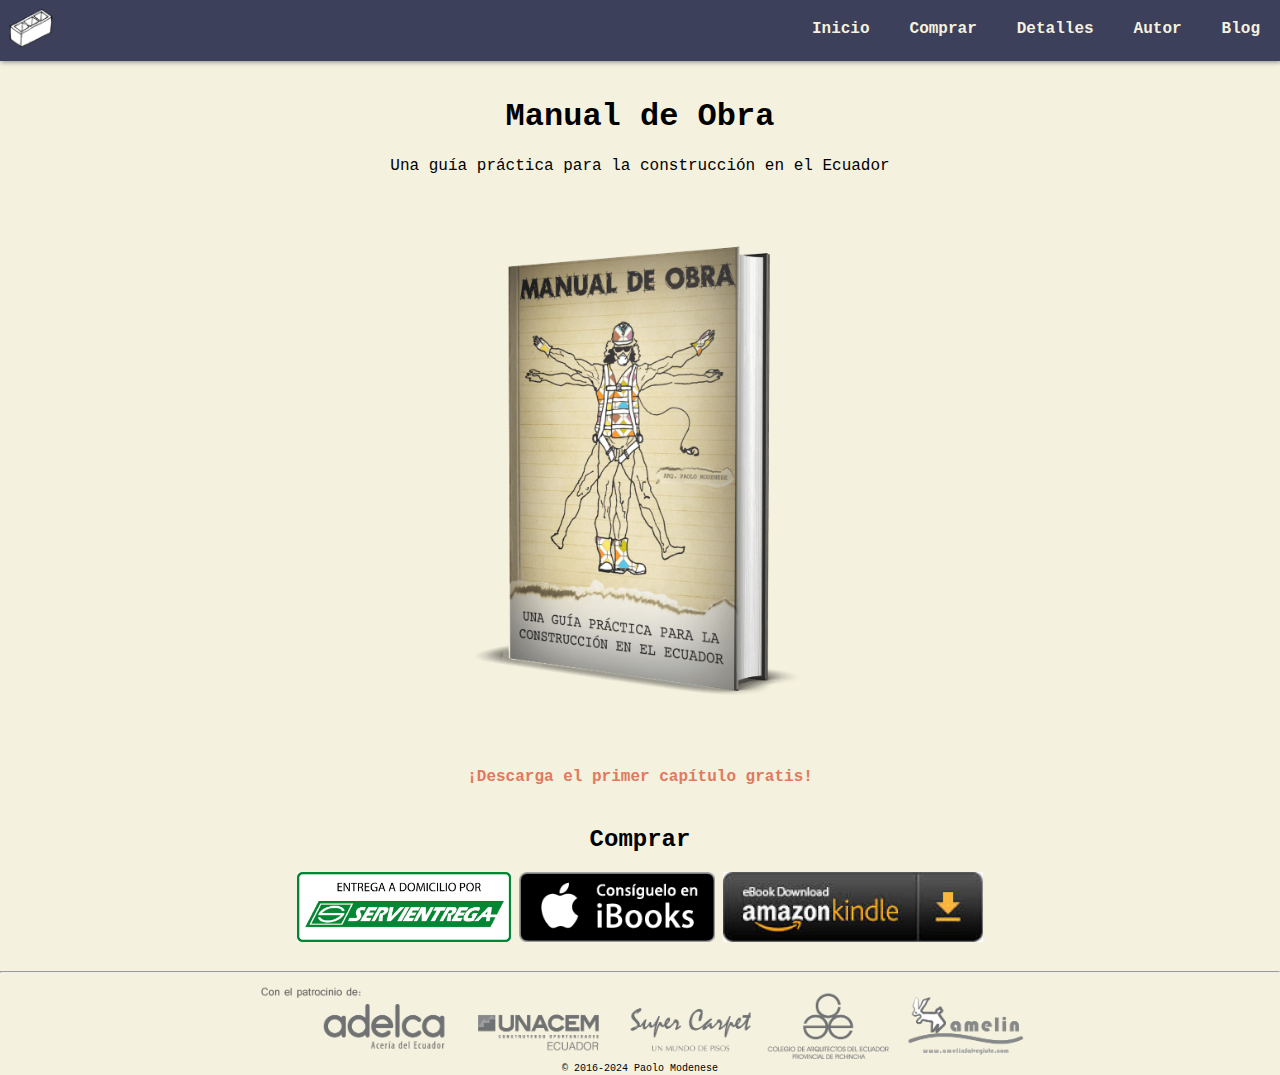
<file: index.html>
<!DOCTYPE html>
<html lang="en">
<head>
    <meta charset="UTF-8">
    <meta name="viewport" content="width=device-width, initial-scale=1.0">
    <title>Manual de Obra</title>
    <link rel="stylesheet" href="./style.css">
    <link rel="icon" type="image/x-icon" href="./res/favicon.png">
</head>


<body>

    <script src="./script.js"></script>
    
    
    <div class="main-container center">

        <h1>Manual de Obra</h1>
        <p>Una guía práctica para la construcción en el Ecuador</p>
        <a href="./comprar.html">
            <!-- TODO: image pops out of parent... fix 
            also, footer looks bad when small... make copyright go below patrocinadores. -->
            <img src="./res/cover_generated.png" alt="Cubierta del libro Manual de Obra" class="cover-img">
        </a>
        <br>
        <a href="./res/ManualdeObra_Capitulo1.pdf">
            ¡Descarga el primer capítulo gratis!
        </a>
                
        <h2>Comprar</h2>
        <div class="botones-compra">
            <a href="./comprar.html">
                <img class="order-btn" src="./res/servientrega.png" alt="Servientrega">
            </a>
            <a href="https://books.apple.com/us/book/manual-de-obra/id1109015997">
                <img class="order-btn" src="./res/ibooks.png" alt="iBooks">
            </a>
            <a href="https://www.amazon.es/Manual-Obra-pr%C3%A1ctica-construcci%C3%B3n-Ecuador-ebook/dp/B091F2435X">
                <img class="order-btn" src="./res/amazon.jpeg" alt="Amazon">
            </a>
        </div>
        
    </div>

</body>
</html>
</file>
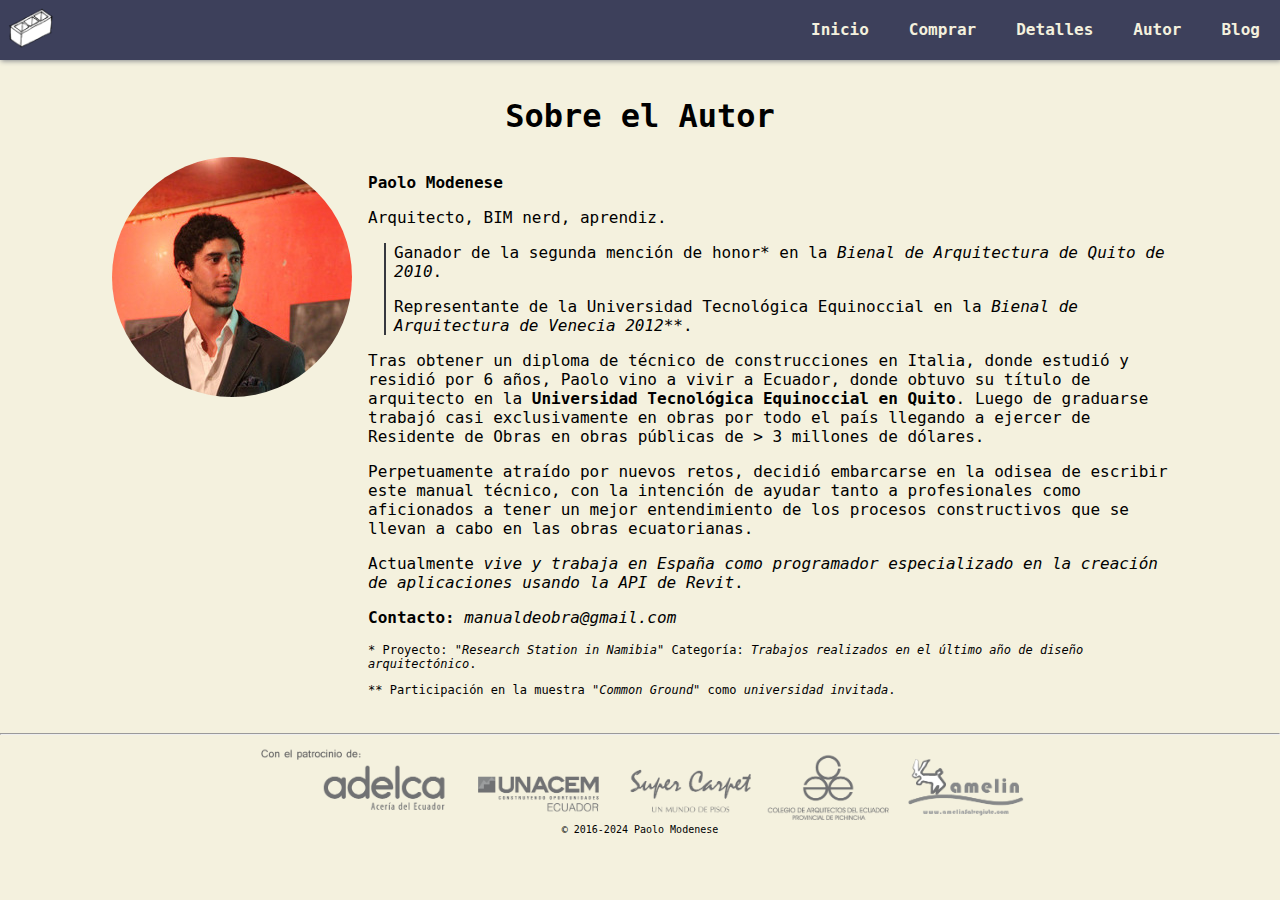
<file: autor.html>
<!DOCTYPE html>
<html lang="en">
<head>
    <meta charset="UTF-8">
    <meta name="viewport" content="width=device-width, initial-scale=1.0">
    <title>Autor</title>
    <link rel="stylesheet" href="./style.css">
    <link rel="icon" type="image/x-icon" href="./res/favicon.png">

</head>
<body>
    <script src="./script.js"></script>
<div class="main-container">
    <h1>Sobre el Autor</h1>

    <div class="author-container">
        <div class="author-img">
            <img src="./res/author_small_cropped.jpg" alt="Imagen del guapo autor del Manual de Obra">
        </div>
        <div class="author-txt">
            <p><strong>Paolo Modenese</strong></p>
            <p>Arquitecto, BIM nerd, aprendiz.</p>
            
            <ul class="left-border">
                <li>Ganador de la segunda mención de honor* en la <em>Bienal de Arquitectura de Quito de 2010</em>.</li>
                <li>Representante de la Universidad Tecnológica Equinoccial en la <em>Bienal de Arquitectura de Venecia 2012</em>**.</li>
            </ul>   

            <p>Tras obtener un diploma de técnico de construcciones en Italia,
                donde estudió y residió por 6 años, Paolo vino a vivir a Ecuador,
                donde obtuvo su título de arquitecto en la <strong>Universidad Tecnológica Equinoccial en Quito</strong>.
                Luego de graduarse trabajó casi exclusivamente en obras por todo el país llegando a ejercer de Residente de Obras en obras públicas de > 3 millones de dólares. </p>
            
            <p>Perpetuamente atraído por nuevos retos, decidió embarcarse en la odisea
                 de escribir este manual técnico, con la intención de ayudar tanto a
                 profesionales como aficionados a tener un mejor entendimiento de los
                 procesos constructivos que se llevan a cabo en las obras ecuatorianas.</p>
            
            <p>Actualmente <em>vive y trabaja en España como programador especializado en la
                creación de aplicaciones usando la API de Revit</em>. </p>
            <p><strong>Contacto:</strong> <em>manualdeobra@gmail.com</em> </p>
            <p class="note">* Proyecto: "<em>Research Station in Namibia</em>" Categoría: <em>Trabajos realizados en el último año de diseño arquitectónico</em>.</p>
            <p class="note">** Participación en la muestra "<em>Common Ground</em>" como <em>universidad invitada</em>.</p>
        </div>
    </div>

</div>

    
</body>
</html>
</file>
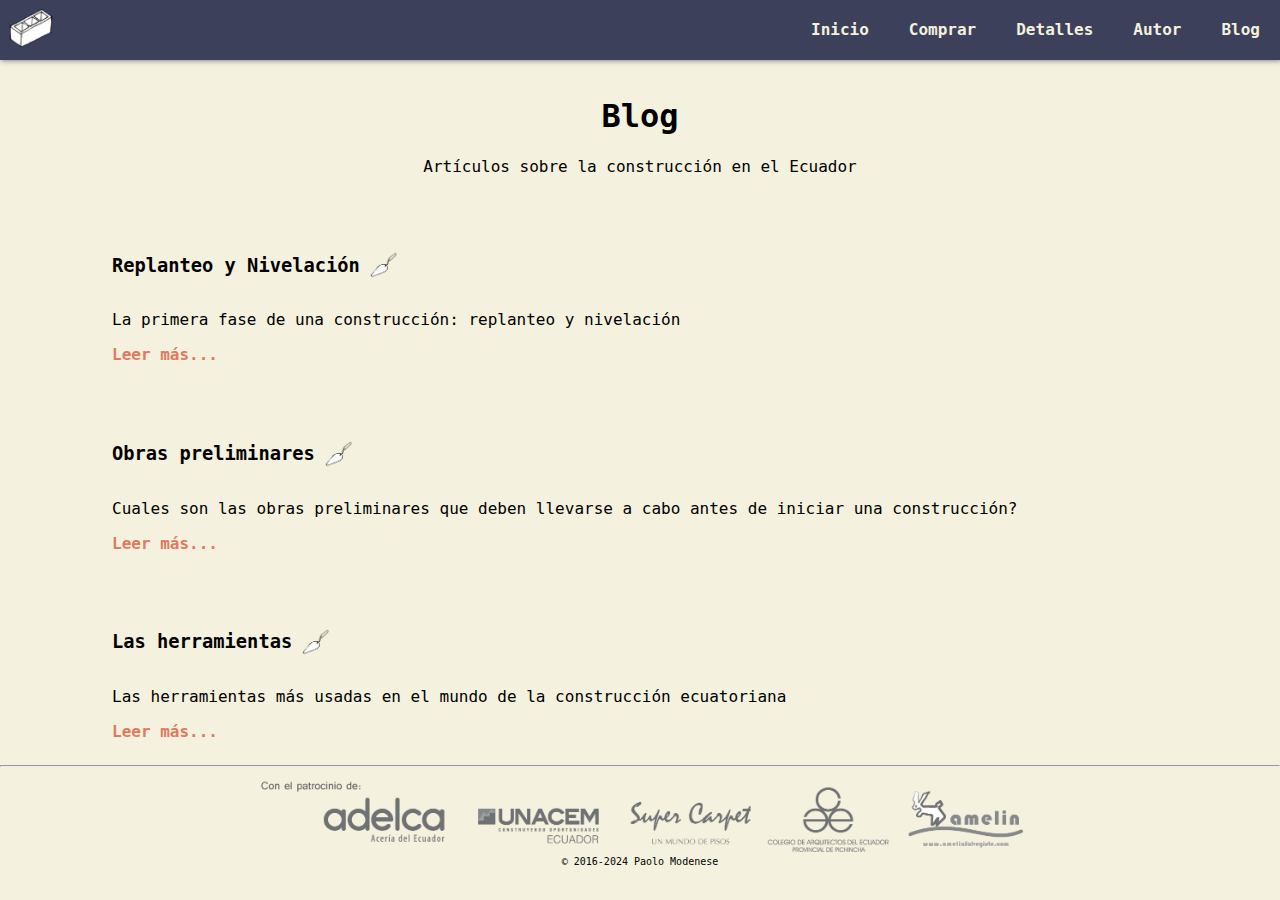
<file: blog.html>
<!DOCTYPE html>
<html lang="en">
    <head>
        <meta charset="UTF-8">
        <meta name="viewport" content="width=device-width, initial-scale=1.0">
        <title>Blog</title>
        <link rel="stylesheet" href="./style.css">
        <link rel="icon" type="image/x-icon" href="./res/favicon.png">
    
    </head>
    <body>
        <script src="./script.js"></script>
    
        <div class="main-container">
            <h1>Blog</h1>
            <p class="center">Artículos sobre la construcción en el Ecuador</p>
            
           
            <div class="title-container">
                <h3>Replanteo y Nivelación</h3>
                <img src="./res/bailejo.png" alt="">
            </div>
            <p>La primera fase de una construcción: replanteo y nivelación</p>
            <a href="./blog/replanteo-y-nivelacion.html"> Leer más...</a>            

            <div class="title-container">
                <h3>Obras preliminares</h3>
                <img src="./res/bailejo.png" alt="Un bailejo">
            </div>
            <p>Cuales son las obras preliminares que deben llevarse a cabo antes de iniciar una construcción?</p>
            <a href="./blog/obras-preliminares.html"> Leer más...</a>

            <div class="title-container">
                <h3>Las herramientas</h3>
                <img src="./res/bailejo.png" alt="Un bailejo">
            </div>
            <p>Las herramientas más usadas en el mundo de la construcción ecuatoriana</p>
            <a href="./blog/herramientas.html"> Leer más...</a>

           

    </body>
    </html>
</file>
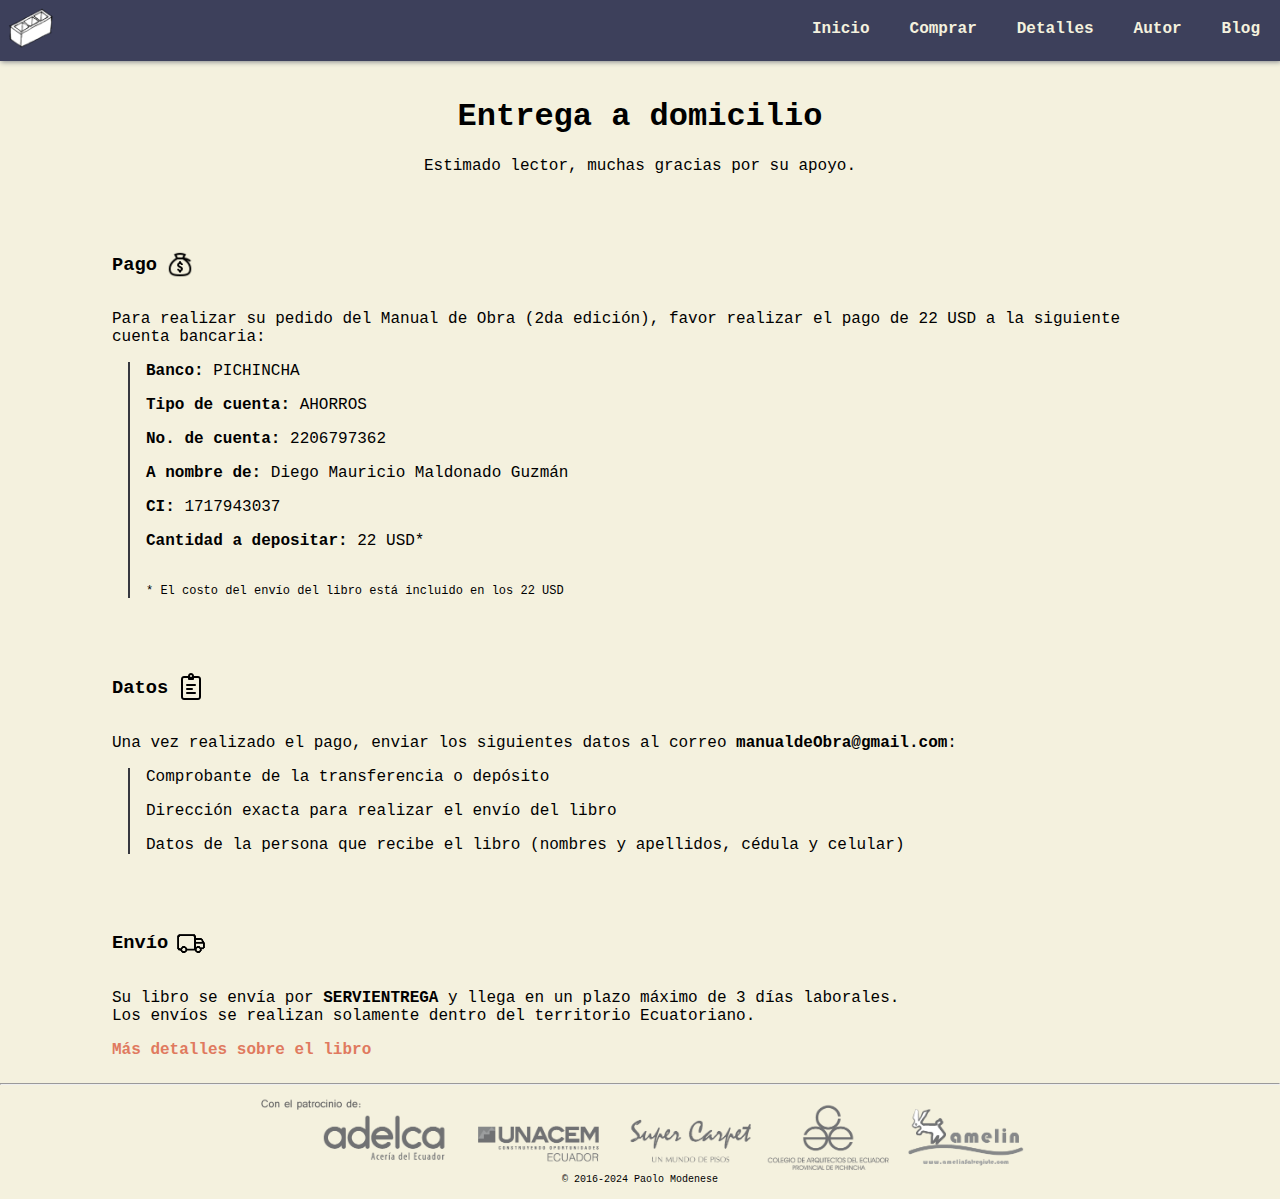
<file: comprar.html>
<!DOCTYPE html>
<html lang="en">
<head>
    <meta charset="UTF-8">
    <meta name="viewport" content="width=device-width, initial-scale=1.0">
    <title>Comprar</title>
    <link rel="stylesheet" href="./style.css">
    <link rel="icon" type="image/x-icon" href="./res/favicon.png">

</head>
<body>
    <script src="./script.js"></script>

    <div class="main-container">
        <h1>Entrega a domicilio</h1>
        <p class="center">Estimado lector, muchas gracias por su apoyo.</p>
        
        <div class="title-container">
            <h3>Pago</h3>
            <img src="./res/icons8-money-32.png" alt="Money icon">
        </div>
        
        <p>Para realizar su pedido del Manual de Obra (2da edición),
            favor realizar el pago de 22 USD a la siguiente cuenta bancaria:</p>
        <div class="left-border">
            <ul>
                <li><strong>Banco:</strong> PICHINCHA</li>
                <li><strong>Tipo de cuenta:</strong> AHORROS</li>
                <li><strong>No. de cuenta:</strong> 2206797362</li>
                <li><strong>A nombre de:</strong> Diego Mauricio Maldonado Guzmán</li>
                <li><strong>CI:</strong> 1717943037</li>
                <li><strong>Cantidad a depositar:</strong> 22 USD*</li>
                <br>
                <li class="note">* El costo del envío del libro está incluido en los 22 USD</li>
            </ul>
        </div>
        
        
        <div class="title-container">
            <h3>Datos</h3>
            <img src="./res/icons8-clipboard-30.png" alt="Clipboard icon">
        </div>
        <p>Una vez realizado el pago,
            enviar los siguientes datos al correo <strong>manualdeObra@gmail.com</strong>:</p>
        <div class="left-border">
            <ol>
                <li>Comprobante de la transferencia o depósito</li>
                <li>Dirección exacta para realizar el envío del libro</li>
                <li>Datos de la persona que recibe el libro (nombres y apellidos, cédula y celular)</li>
            </ol>
        </div>
        
        <div class="title-container">
            <h3>Envío</h3>
            <img src="./res/icons8-truck.gif" alt="Delivery icon">
        </div>
        <p>Su libro se envía por <strong>SERVIENTREGA</strong> y llega en un plazo máximo de 3 días laborales. <br>
            Los envíos se realizan solamente dentro del territorio Ecuatoriano.</p>
        <a href="./detalles.html">Más detalles sobre el libro</a>
    </div>

</body>
</html>
</file>
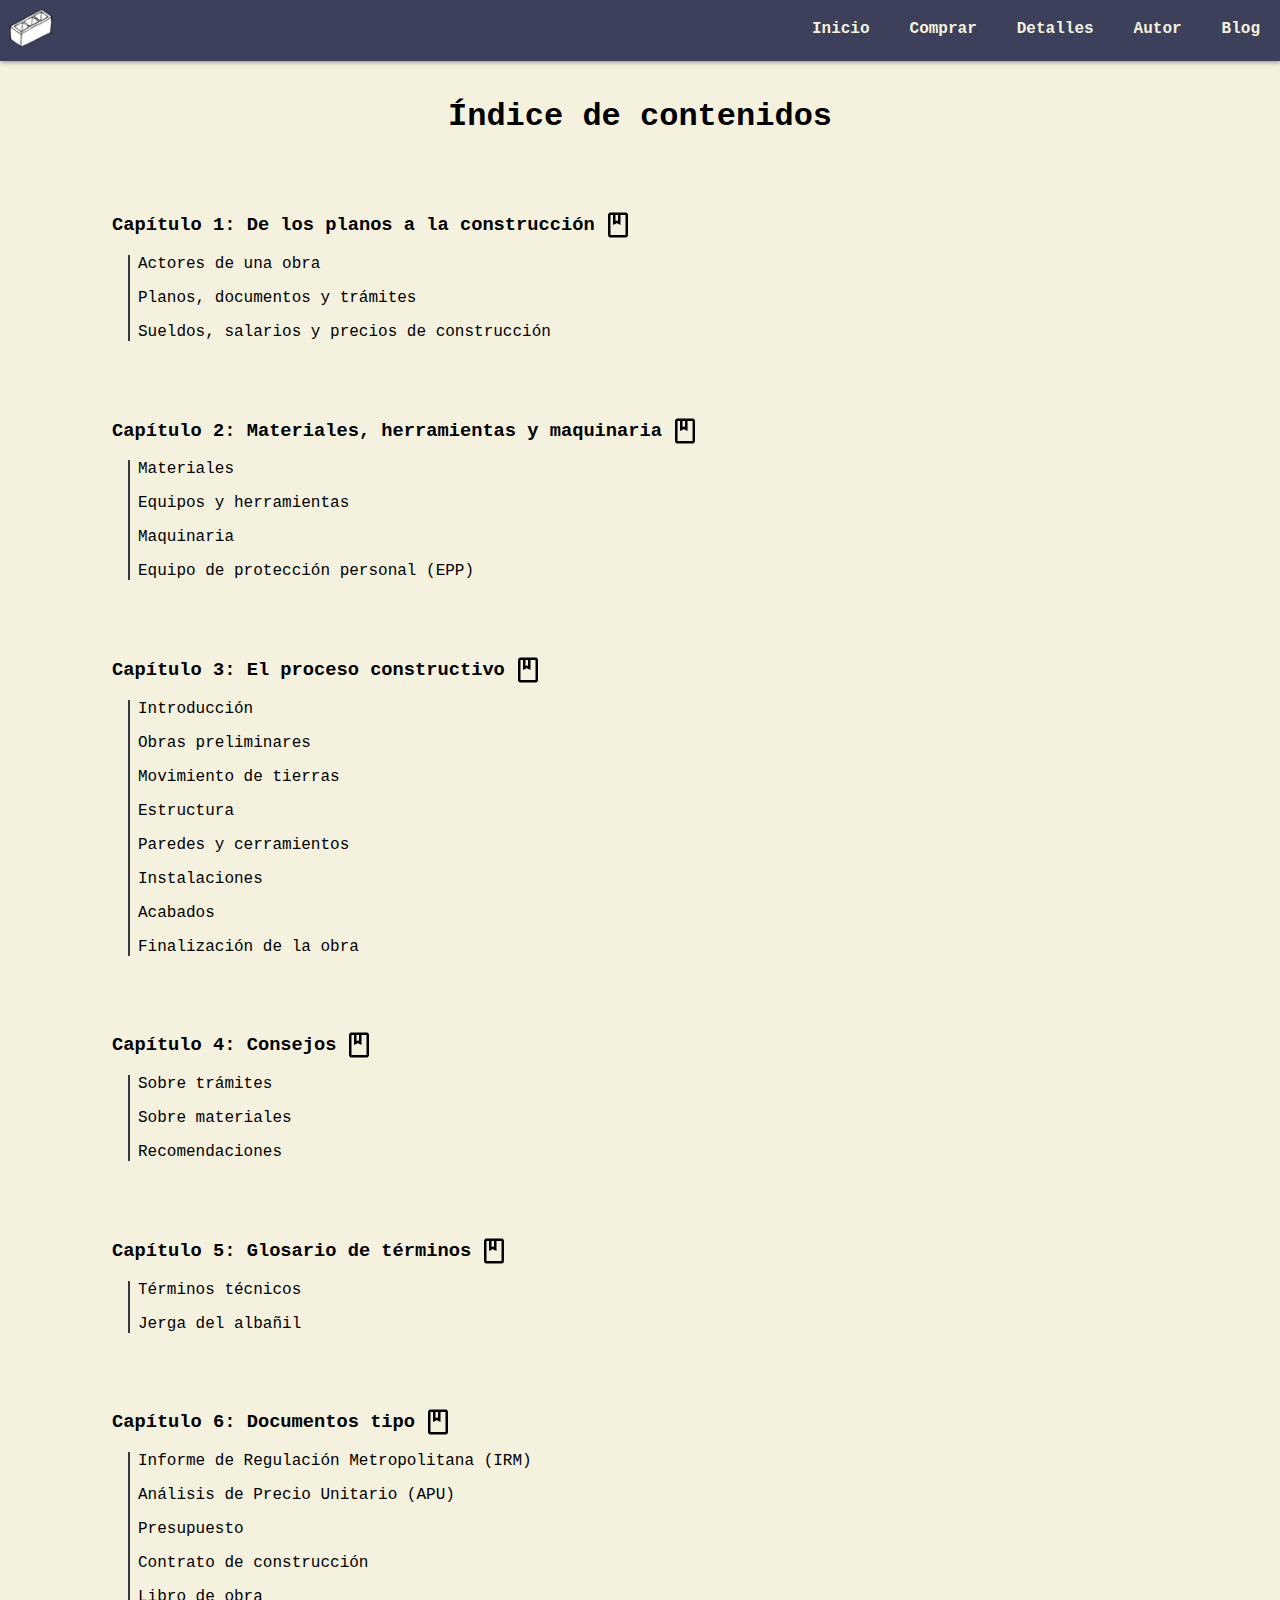
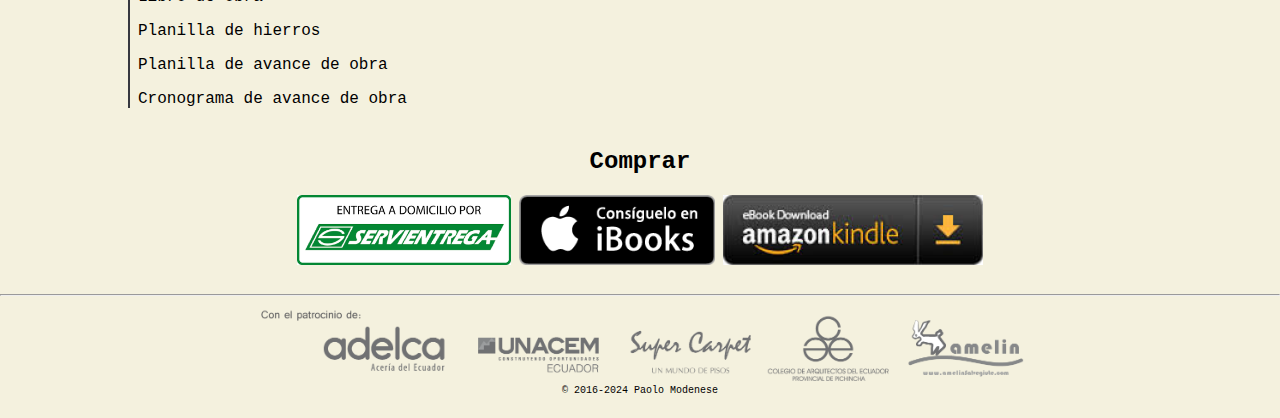
<file: contenidos.html>
<!DOCTYPE html>
<html lang="en">
<head>
    <meta charset="UTF-8">
    <meta name="viewport" content="width=device-width, initial-scale=1.0">
    <title>Detalles</title>
    <link rel="stylesheet" href="./style.css">
    <link rel="icon" type="image/x-icon" href="./res/favicon.png">

</head>
<body>
  <script src="./script.js"></script>
    
  <div class="main-container">
    <h1>Índice de contenidos</h1>


    <div class="title-container">
      <h3>Capítulo 1: De los planos a la construcción</h3>
      <img src="./res/icons8-book-48.png" alt="Book icon">
  </div>
  <ul class="left-border">
      <li>Actores de una obra</li>
      <li>Planos, documentos y trámites</li>
      <li>Sueldos, salarios y precios de construcción</li>
  </ul>

  <div class="title-container">
      <h3>Capítulo 2: Materiales, herramientas y maquinaria</h3>
      <img src="./res/icons8-book-48.png" alt="Book icon">
  </div>
  <ul class="left-border">
      <li>Materiales</li>
      <li>Equipos y herramientas</li>
      <li>Maquinaria</li>
      <li>Equipo de protección personal (EPP)</li>
  </ul>

  <div class="title-container">
      <h3>Capítulo 3: El proceso constructivo</h3>
      <img src="./res/icons8-book-48.png" alt="Book icon">
  </div>
  <ul class="left-border">
      <li>Introducción</li>
      <li>Obras preliminares</li>
      <li>Movimiento de tierras</li>
      <li>Estructura</li>
      <li>Paredes y cerramientos</li>
      <li>Instalaciones</li>
      <li>Acabados</li>
      <li>Finalización de la obra</li>
  </ul>

  <div class="title-container">
      <h3>Capítulo 4: Consejos</h3>
      <img src="./res/icons8-book-48.png" alt="Book icon">
  </div>
  <ul class="left-border">
      <li>Sobre trámites</li>
      <li>Sobre materiales</li>
      <li>Recomendaciones</li>
  </ul>

  <div class="title-container">
      <h3>Capítulo 5: Glosario de términos</h3>
      <img src="./res/icons8-book-48.png" alt="Book icon">
  </div>
  <ul class="left-border">
      <li>Términos técnicos</li>
      <li>Jerga del albañil</li>
  </ul>

  <div class="title-container">
      <h3>Capítulo 6: Documentos tipo</h3>
      <img src="./res/icons8-book-48.png" alt="Book icon">
  </div>
  <ul class="left-border">
      <li>Informe de Regulación Metropolitana (IRM)</li>
      <li>Análisis de Precio Unitario (APU)</li>
      <li>Presupuesto</li>
      <li>Contrato de construcción</li>
      <li>Libro de obra</li>
      <li>Planilla de hierros</li>
      <li>Planilla de avance de obra</li>
      <li>Cronograma de avance de obra</li>
  </ul>

    
    <h2>Comprar</h2>
    <div class="botones-compra">
      <a href="./comprar.html">
        <img class="order-btn" src="./res/servientrega.png" alt="Servientrega">
      </a>
      <a href="https://books.apple.com/us/book/manual-de-obra/id1109015997">
        <img class="order-btn" src="./res/ibooks.png" alt="iBooks">
      </a>
      <a href="https://www.amazon.es/Manual-Obra-pr%C3%A1ctica-construcci%C3%B3n-Ecuador-ebook/dp/B091F2435X">
        <img class="order-btn" src="./res/amazon.jpeg" alt="Amazon">
      </a>
    </div>

  </div>
</body>
</html>
</file>
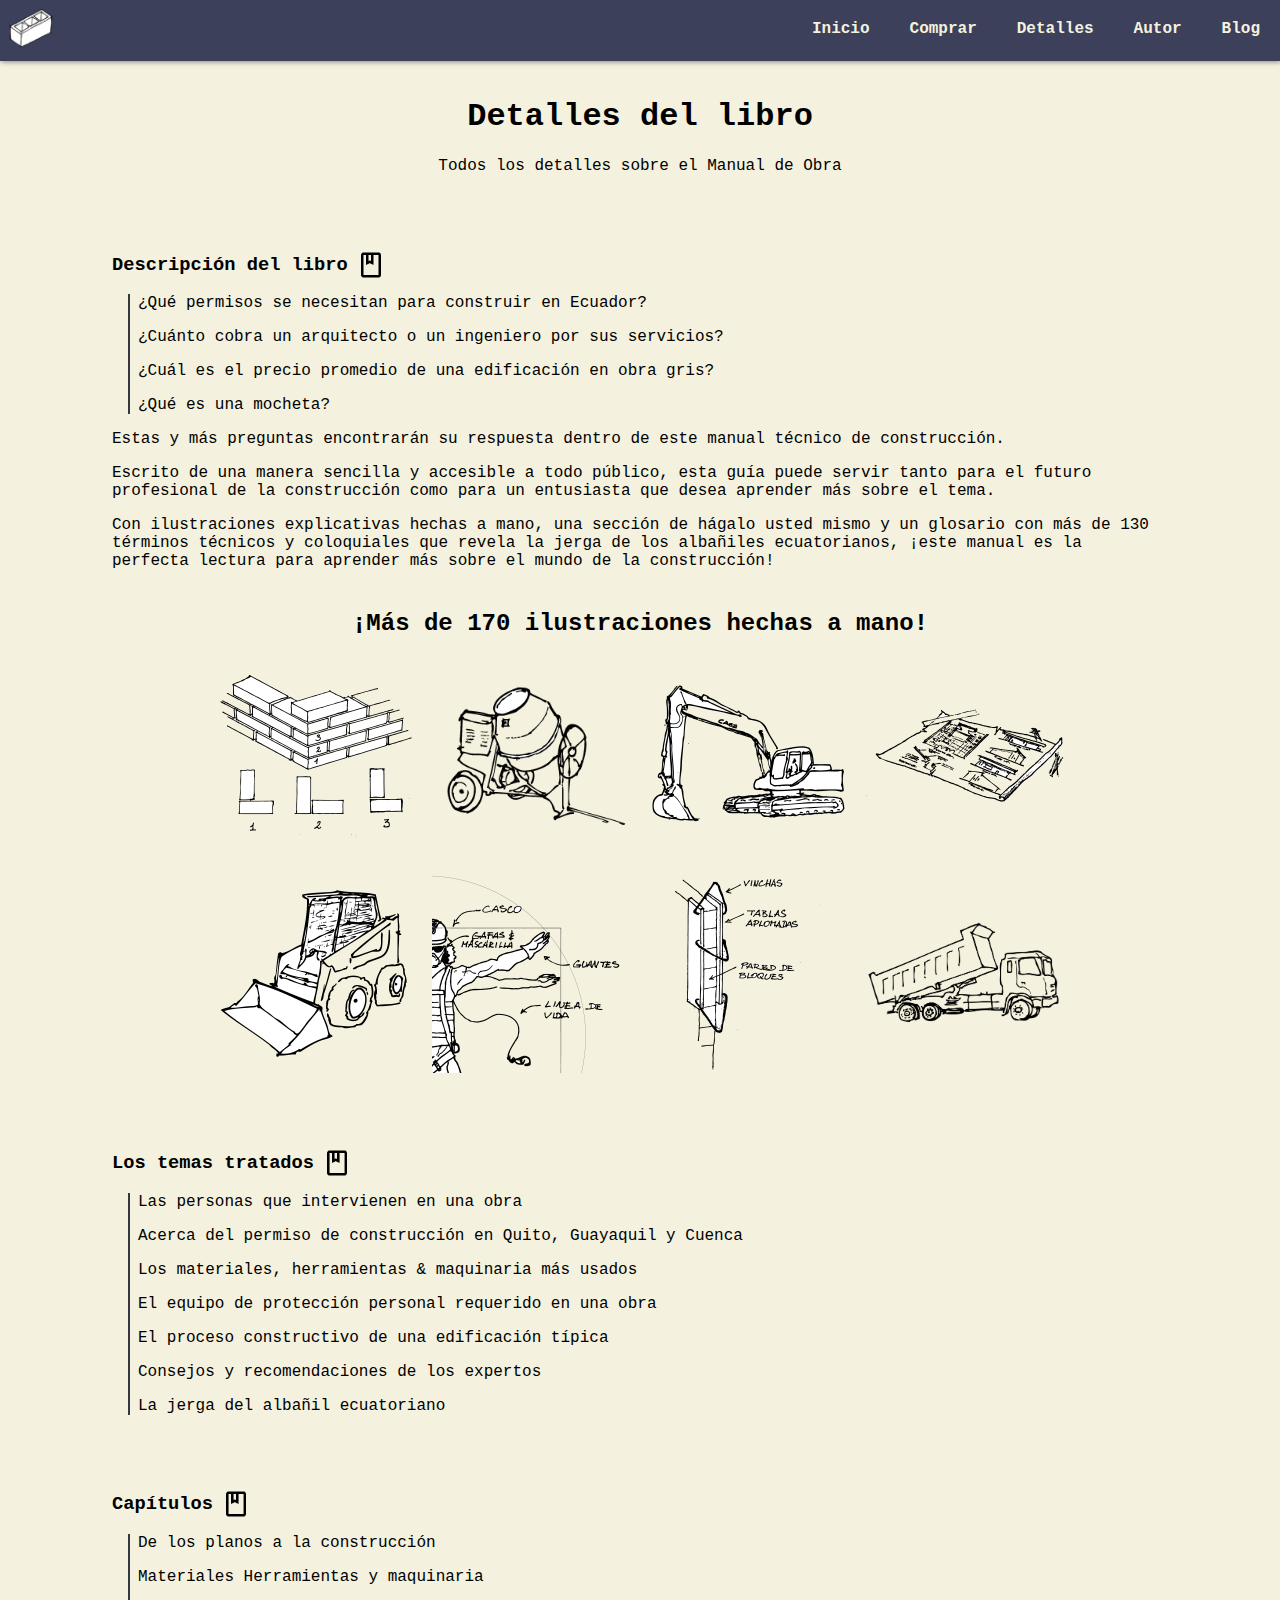
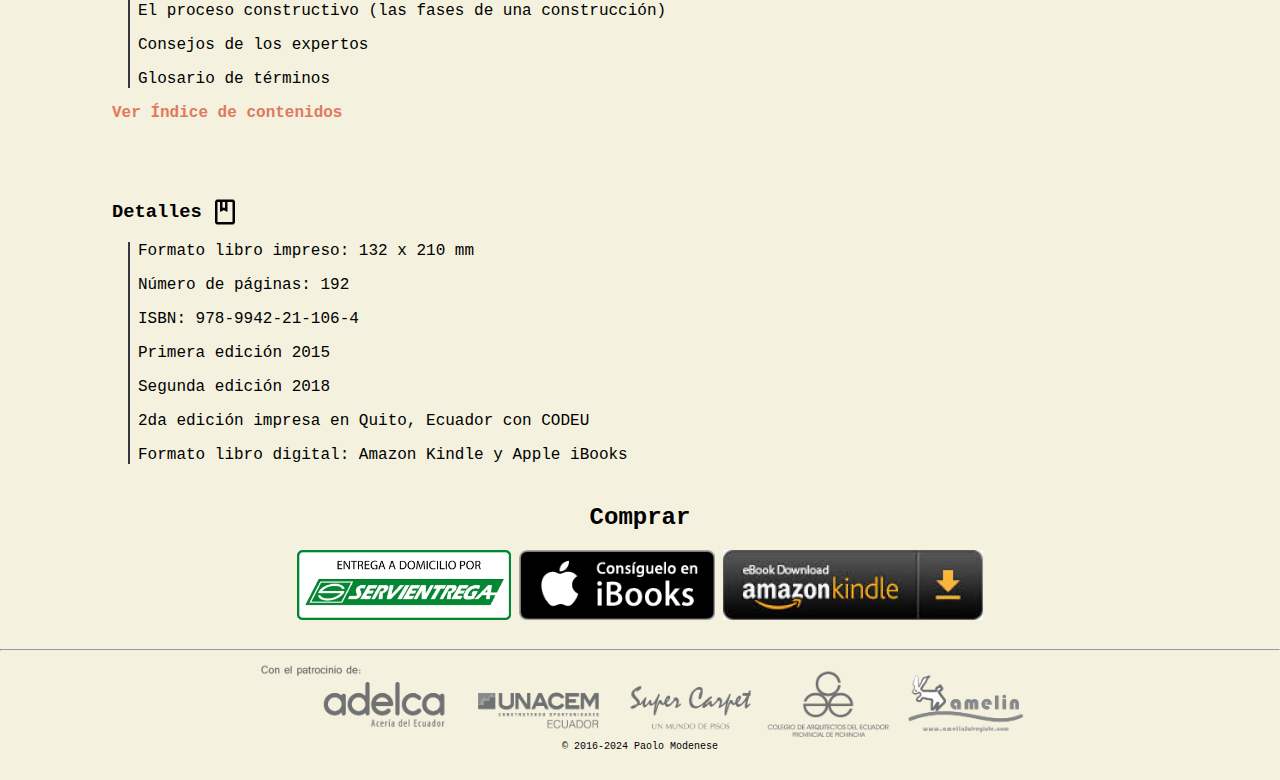
<file: detalles.html>
<!DOCTYPE html>
<html lang="en">
<head>
    <meta charset="UTF-8">
    <meta name="viewport" content="width=device-width, initial-scale=1.0">
    <title>Detalles</title>
    <link rel="stylesheet" href="./style.css">
    <link rel="icon" type="image/x-icon" href="./res/favicon.png">

</head>
<body>
  <script src="./script.js"></script>
    
  <div class="main-container">
    <h1>Detalles del libro</h1>
    <p class="center">Todos los detalles sobre el Manual de Obra</p>

    
    <div class="title-container">
      <h3>Descripción del libro</h3>
      <img src="./res/icons8-book-48.png" alt="Book icon">
    </div>
    <ul class="left-border">
      <li>¿Qué permisos se necesitan para construir en Ecuador?</li>
      <li>¿Cuánto cobra un arquitecto o un ingeniero por sus servicios?</li>
      <li>¿Cuál es el precio promedio de una edificación en obra gris?</li>
      <li>¿Qué es una mocheta?</li>
    </ul>
    <p>Estas y más preguntas encontrarán su respuesta dentro de este manual técnico de construcción.</p>
    <p>Escrito de una manera sencilla y accesible a todo público, esta guía puede servir tanto para el futuro profesional de la construcción como para un entusiasta que desea aprender más sobre el tema.</p>
    <p>Con ilustraciones explicativas hechas a mano, una sección de hágalo usted mismo y un glosario con más de 130 términos técnicos y coloquiales que revela la jerga de los albañiles ecuatorianos, ¡este manual es la perfecta lectura para aprender más sobre el mundo de la construcción!</p>
    
    <h2>¡Más de 170 ilustraciones hechas a mano!</h2>
    <div class="img-container">
        <img src="./res/boceto_ladrillos.png" alt="Boceto">
        <img src="./res/boceto_concretera.png" alt="Boceto">
        <img src="./res/boceto_gallineta.png" alt="Boceto">
        <img src="./res/boceto_planos.png" alt="Boceto">
        <img src="./res/boceto_bocadito.png" alt="Boceto">
        <img src="./res/boceto_halfvitruvio.png" alt="Boceto">
        <img src="./res/boceto_vinchas.png" alt="Boceto">
        <img src="./res/boceto_volqueta.png" alt="Boceto">
    </div>

    <div class="title-container">
      <h3>Los temas tratados</h3>
      <img src="./res/icons8-book-48.png" alt="Book icon">
    </div>
    <ul class="left-border">
      <li>Las personas que intervienen en una obra</li>
      <li>Acerca del permiso de construcción en Quito, Guayaquil y Cuenca</li>
      <li>Los materiales, herramientas & maquinaria más usados</li>
      <li>El equipo de protección personal requerido en una obra</li>
      <li>El proceso constructivo de una edificación típica</li>
      <li>Consejos y recomendaciones de los expertos</li>
      <li>La jerga del albañil ecuatoriano</li>
    </ul>

    <div class="title-container">
      <h3>Capítulos</h3>
      <img src="./res/icons8-book-48.png" alt="Book icon">
    </div>
    <ol class="left-border">
      <li>De los planos a la construcción</li>
      <li>Materiales Herramientas y maquinaria</li>
      <li>El proceso constructivo (las fases de una construcción)</li>
      <li>Consejos de los expertos</li>
      <li>Glosario de términos</li>
    </ol>
    <a href="./contenidos.html">Ver Índice de contenidos</a>
    
    <div class="title-container">
      <h3>Detalles</h3>
      <img src="./res/icons8-book-48.png" alt="Book icon">
    </div>
    <ul class="left-border">
      <li>Formato libro impreso: 132 x 210 mm</li>
      <li>Número de páginas: 192</li>
      <li>ISBN: 978-9942-21-106-4</li>
      <li>Primera edición 2015</li>
      <li>Segunda edición 2018</li>
      <li>2da edición impresa en Quito, Ecuador con CODEU</li>
      <li>Formato libro digital: Amazon Kindle y Apple iBooks</li>
    </ul>
    
    <h2>Comprar</h2>
    <div class="botones-compra">
      <a href="./comprar.html">
        <img class="order-btn" src="./res/servientrega.png" alt="Servientrega">
      </a>
      <a href="https://books.apple.com/us/book/manual-de-obra/id1109015997">
        <img class="order-btn" src="./res/ibooks.png" alt="iBooks">
      </a>
      <a href="https://www.amazon.es/Manual-Obra-pr%C3%A1ctica-construcci%C3%B3n-Ecuador-ebook/dp/B091F2435X">
        <img class="order-btn" src="./res/amazon.jpeg" alt="Amazon">
      </a>
    </div>

  </div>
</body>
</html>
</file>
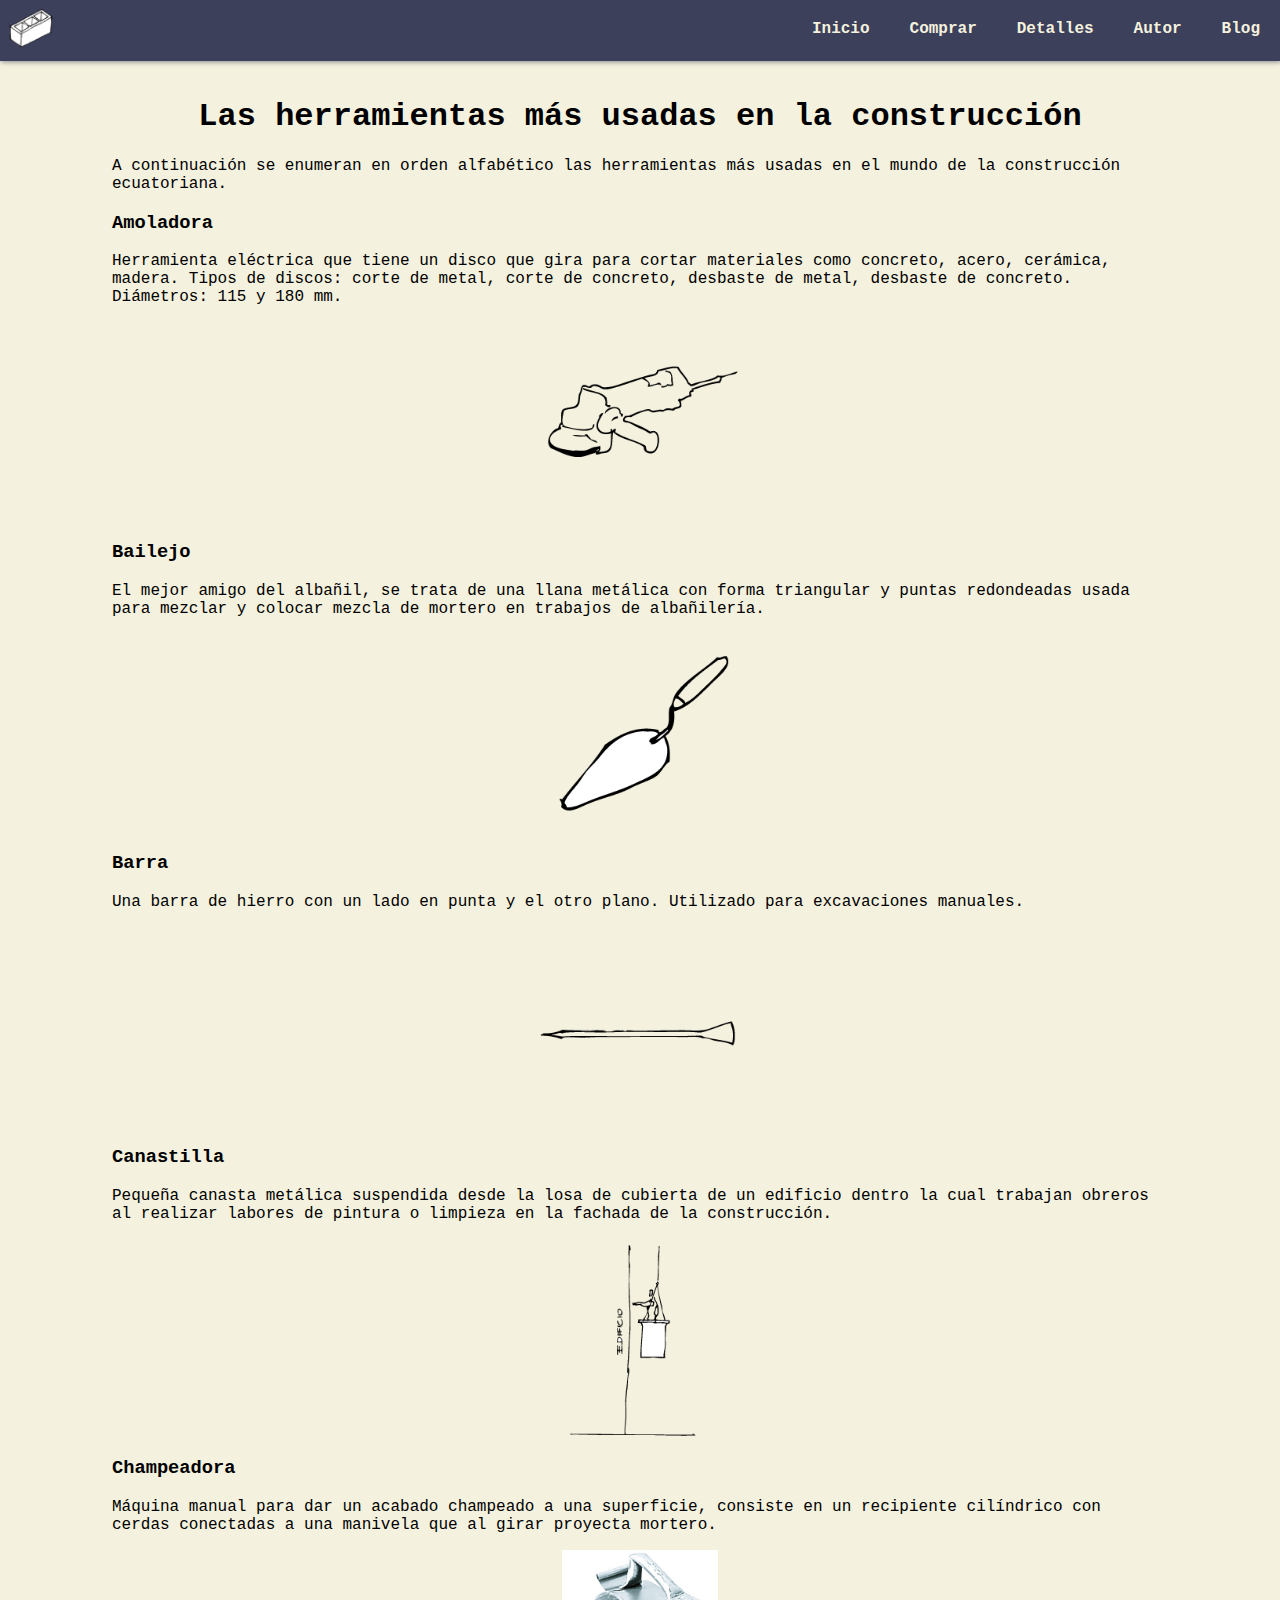
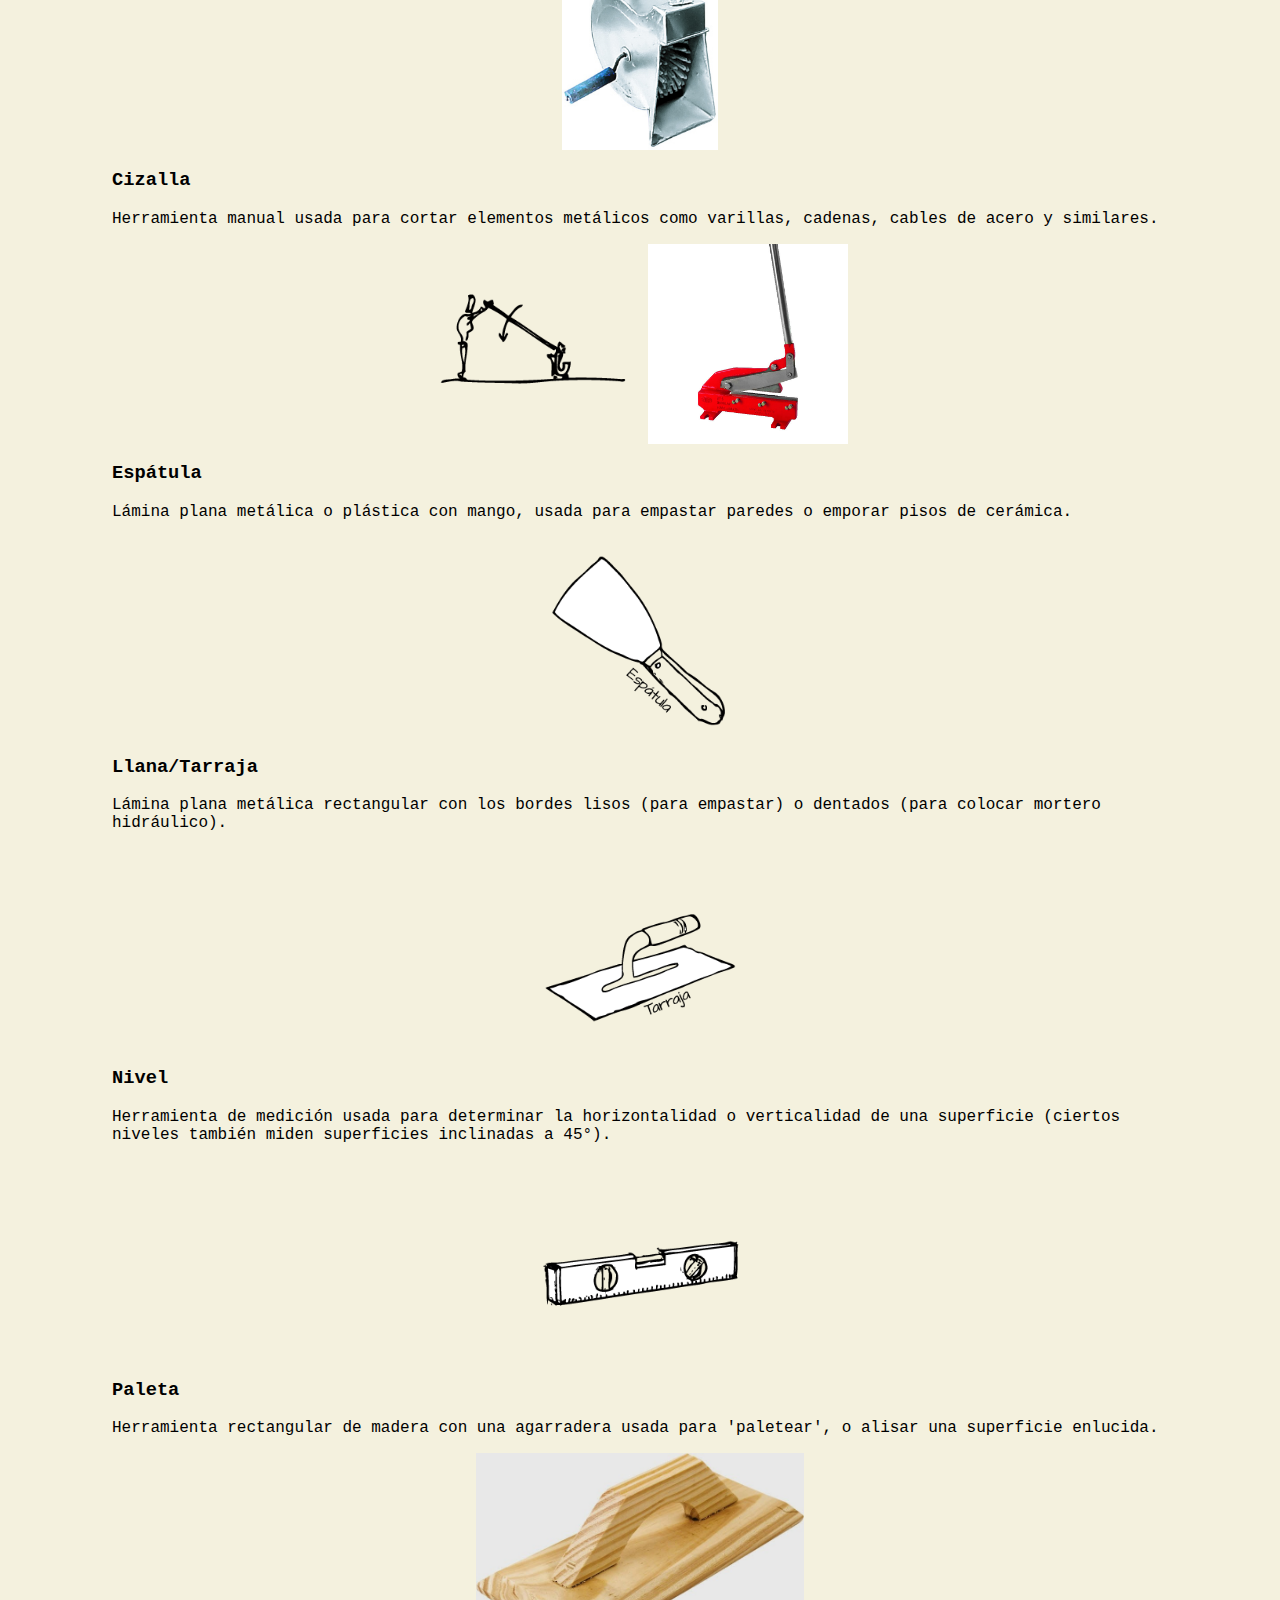
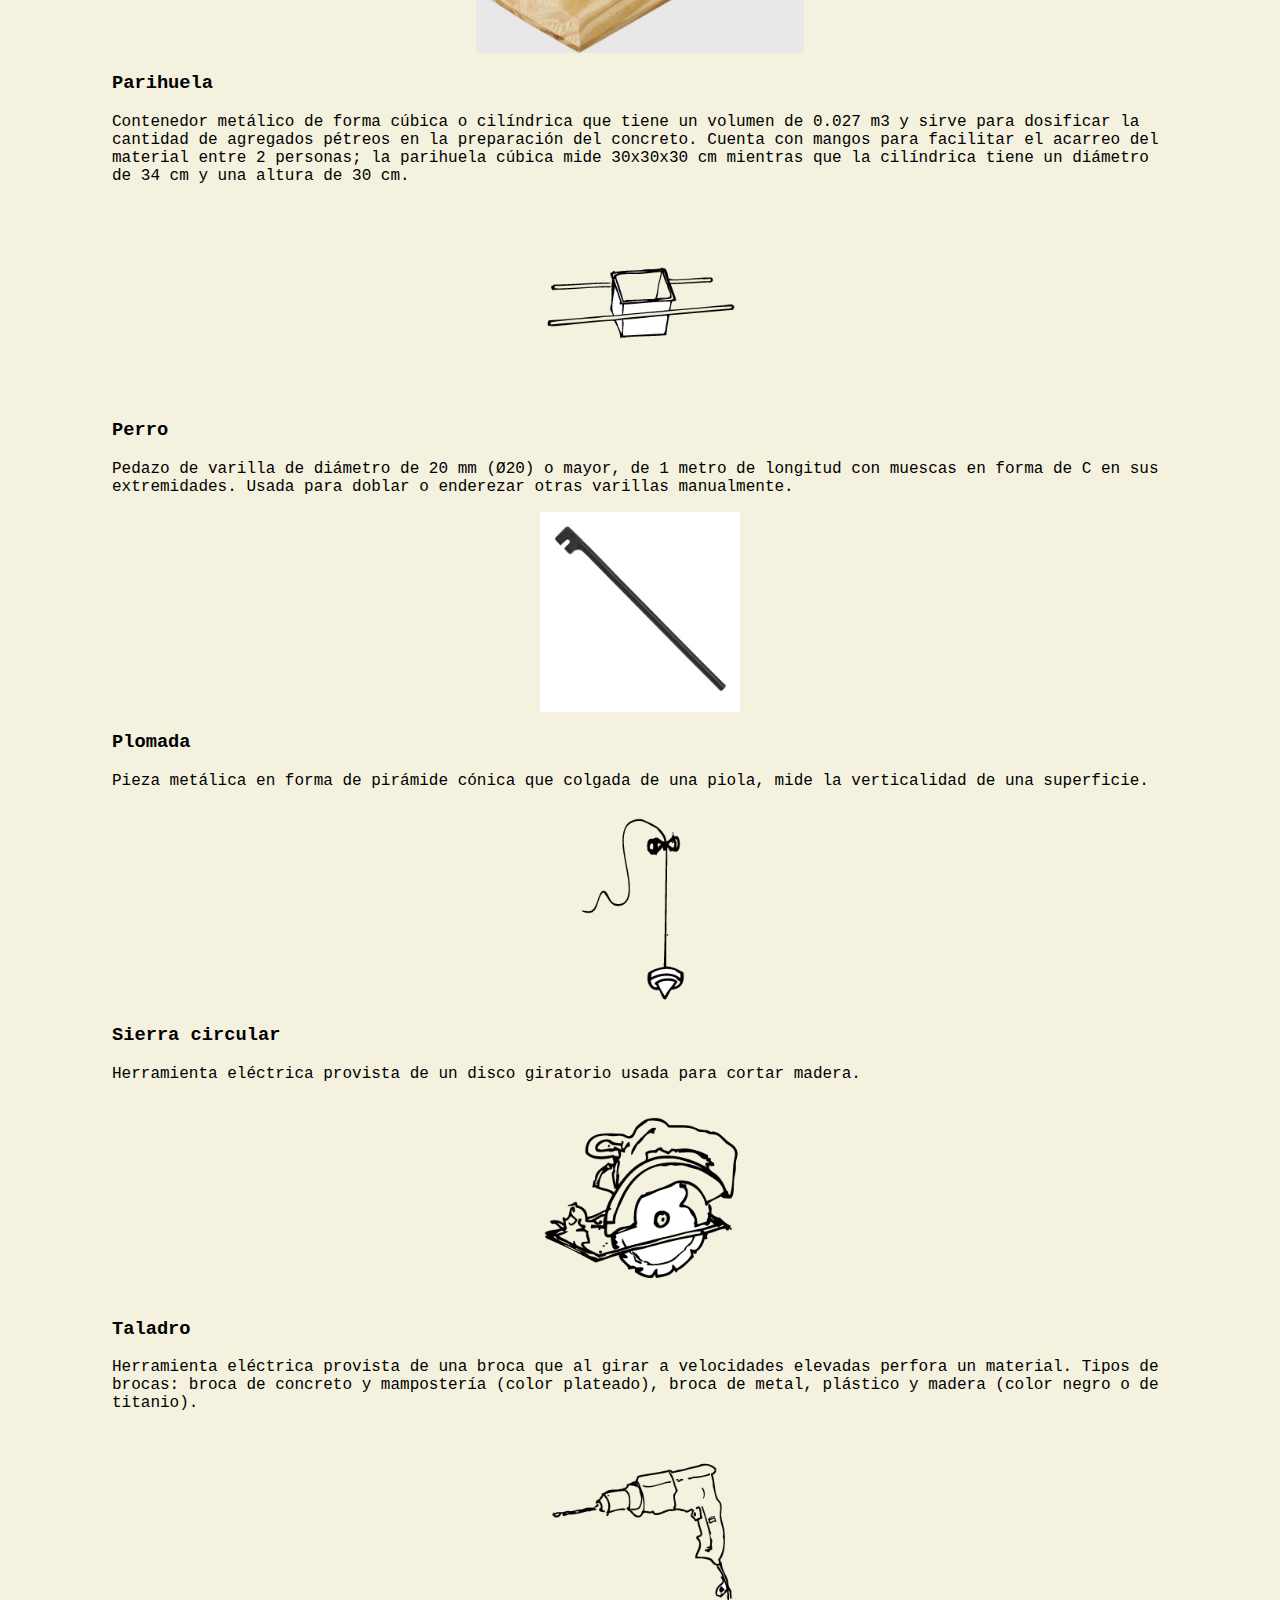
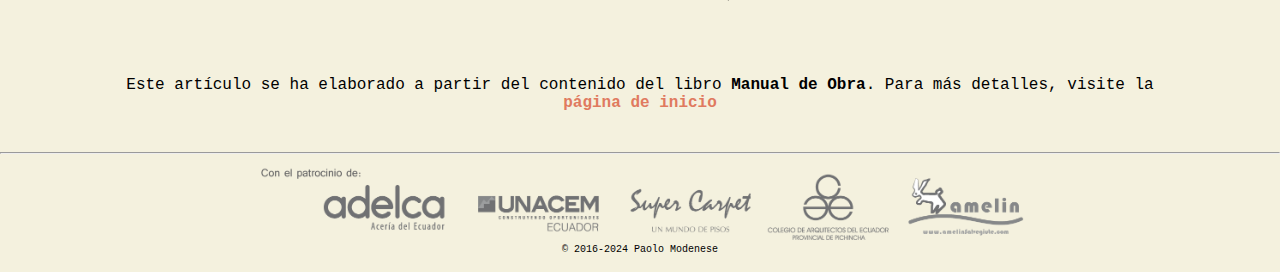
<file: blog/herramientas.html>
<!DOCTYPE html>
<html lang="en">
    <head>
        <meta charset="UTF-8">
        <meta name="viewport" content="width=device-width, initial-scale=1.0">
        <title>Blog</title>
        <link rel="stylesheet" href="../style.css">
        <link rel="icon" type="image/x-icon" href="../res/favicon.png">
    
    </head>
    <body>
          
        <div class="main-container">
            <script src="./blog-script.js"></script>
            
            <h1>Las herramientas más usadas en la construcción</h1>

            <p>A continuación se enumeran en orden alfabético las herramientas más usadas en el mundo de la construcción ecuatoriana.</p>

            <h3>Amoladora</h3>
            <p>Herramienta eléctrica que tiene un disco que gira para cortar materiales como concreto, acero, cerámica, madera. Tipos de discos: corte de metal, corte de concreto, desbaste de metal, desbaste de concreto. Diámetros: 115 y 180 mm.</p>
            <div class="img-container"><img src="./res/03-01.png" alt=""></div>
            
            <h3>Bailejo</h3>
            <p>El mejor amigo del albañil, se trata de una llana metálica con forma triangular y puntas redondeadas usada para mezclar y colocar mezcla de mortero en trabajos de albañilería.</p>
            <div class="img-container"><img src="./res/03-02.png" alt=""></div>
            
            <h3>Barra</h3>
            <p>Una barra de hierro con un lado en punta y el otro plano. Utilizado para excavaciones manuales.</p>
            <div class="img-container"><img src="./res/03-03.png" alt=""></div>
            
            <h3>Canastilla</h3>
            <p>Pequeña canasta metálica suspendida desde la losa de cubierta de un edificio dentro la cual trabajan obreros al realizar labores de pintura o limpieza en la fachada de la construcción.</p>
            <div class="img-container"><img src="./res/03-04.png" alt=""></div>
            
            <h3>Champeadora</h3>
            <p>Máquina manual para dar un acabado champeado a una superficie, consiste en un recipiente cilíndrico con cerdas conectadas a una manivela que al girar proyecta mortero.</p>
            <div class="img-container"><img src="./res/03-05.jpeg" alt=""></div>
            
            <h3>Cizalla</h3>
            <p>Herramienta manual usada para cortar elementos metálicos como varillas, cadenas, cables de acero y similares.</p>
            <div class="img-container">
                <img src="./res/03-06.png" alt="">
                <img src="./res/03-06b.jpeg" alt="">
            </div>
            
            <h3>Espátula</h3>
            <p>Lámina plana metálica o plástica con mango, usada para empastar paredes o emporar pisos de cerámica.</p>
            <div class="img-container"><img src="./res/03-07.png" alt="Espátula"></div>
            
            <h3>Llana/Tarraja</h3>
            <p>Lámina plana metálica rectangular con los bordes lisos (para empastar) o dentados (para colocar mortero hidráulico).</p>
            <div class="img-container"><img src="./res/03-08.png" alt="Llana"></div>
            
            <h3>Nivel</h3>
            <p>Herramienta de medición usada para determinar la horizontalidad o verticalidad de una superficie (ciertos niveles también miden superficies inclinadas a 45°).</p>
            <div class="img-container"><img src="./res/03-09.png" alt="Nivel"></div>
            
            <h3>Paleta</h3>
            <p>Herramienta rectangular de madera con una agarradera usada para 'paletear', o alisar una superficie enlucida.</p>
            <div class="img-container"><img src="./res/03-10.jpeg" alt="Paleta"></div>
            
            <h3>Parihuela</h3>
            <p>Contenedor metálico de forma cúbica o cilíndrica que tiene un volumen de 0.027 m3 y sirve para dosificar la cantidad de agregados pétreos en la preparación del concreto. Cuenta con mangos para facilitar el acarreo del material entre 2 personas; la parihuela cúbica mide 30x30x30 cm mientras que la cilíndrica tiene un diámetro de 34 cm y una altura de 30 cm.</p>
            <div class="img-container"><img src="./res/03-11.png" alt="Parihuela"></div>
            
            <h3>Perro</h3>
            <p>Pedazo de varilla de diámetro de 20 mm (Ø20) o mayor, de 1 metro de longitud con muescas en forma de C en sus extremidades. Usada para doblar o enderezar otras varillas manualmente.</p>
            <div class="img-container"><img src="./res/03-12.jpeg" alt="Perro"></div>
            
            <h3>Plomada</h3>
            <p>Pieza metálica en forma de pirámide cónica que colgada de una piola, mide la verticalidad de una superficie.</p>
            <div class="img-container"><img src="./res/03-13.png" alt="Plomada"></div>
            
            <h3>Sierra circular</h3>
            <p>Herramienta eléctrica provista de un disco giratorio usada para cortar madera.</p>
            <div class="img-container"><img src="./res/03-14.png" alt="Sierra circular"></div>
            
            <h3>Taladro</h3>
            <p>Herramienta eléctrica provista de una broca que al girar a velocidades elevadas perfora un material. Tipos de brocas: broca de concreto y mampostería (color plateado), broca de metal, plástico y madera (color negro o de titanio).</p>
            <div class="img-container"><img src="./res/03-15.png" alt="Taladro"></div>
            
        </div>
        
</body>
</html>
</file>
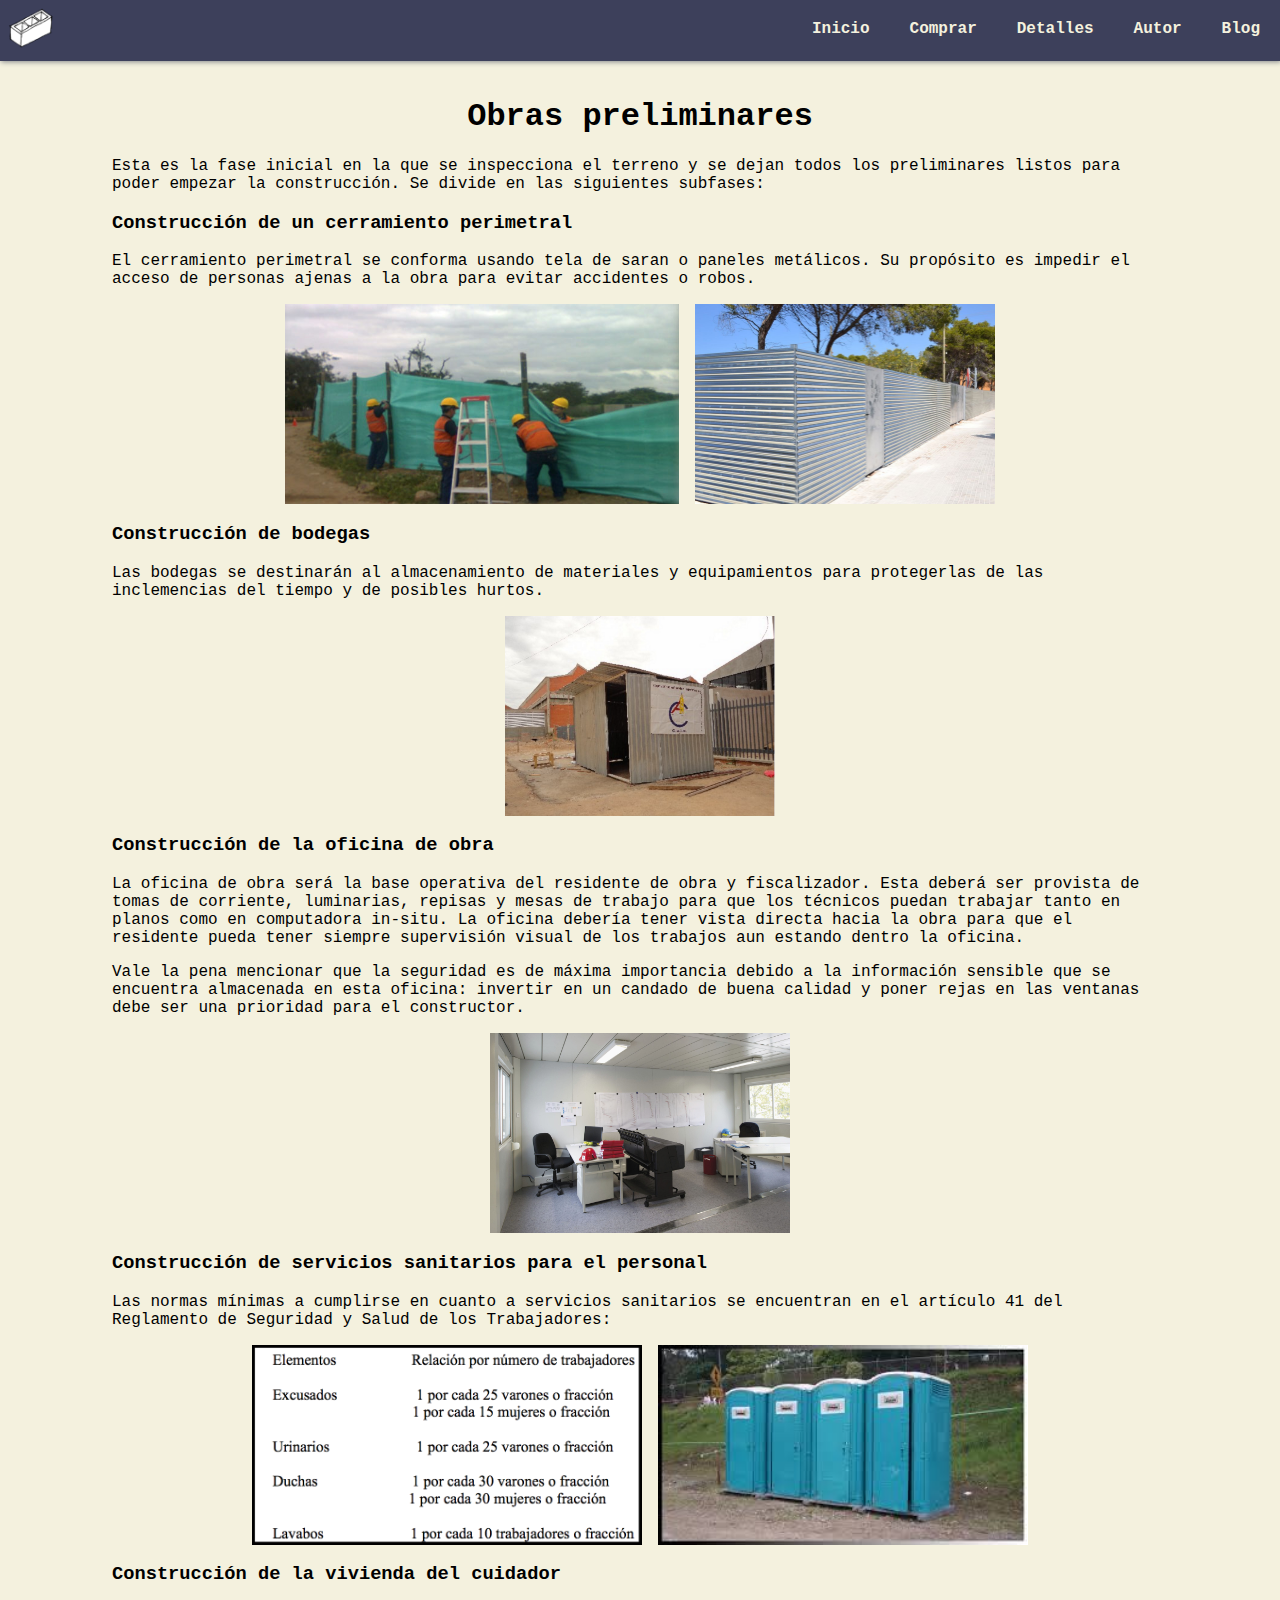
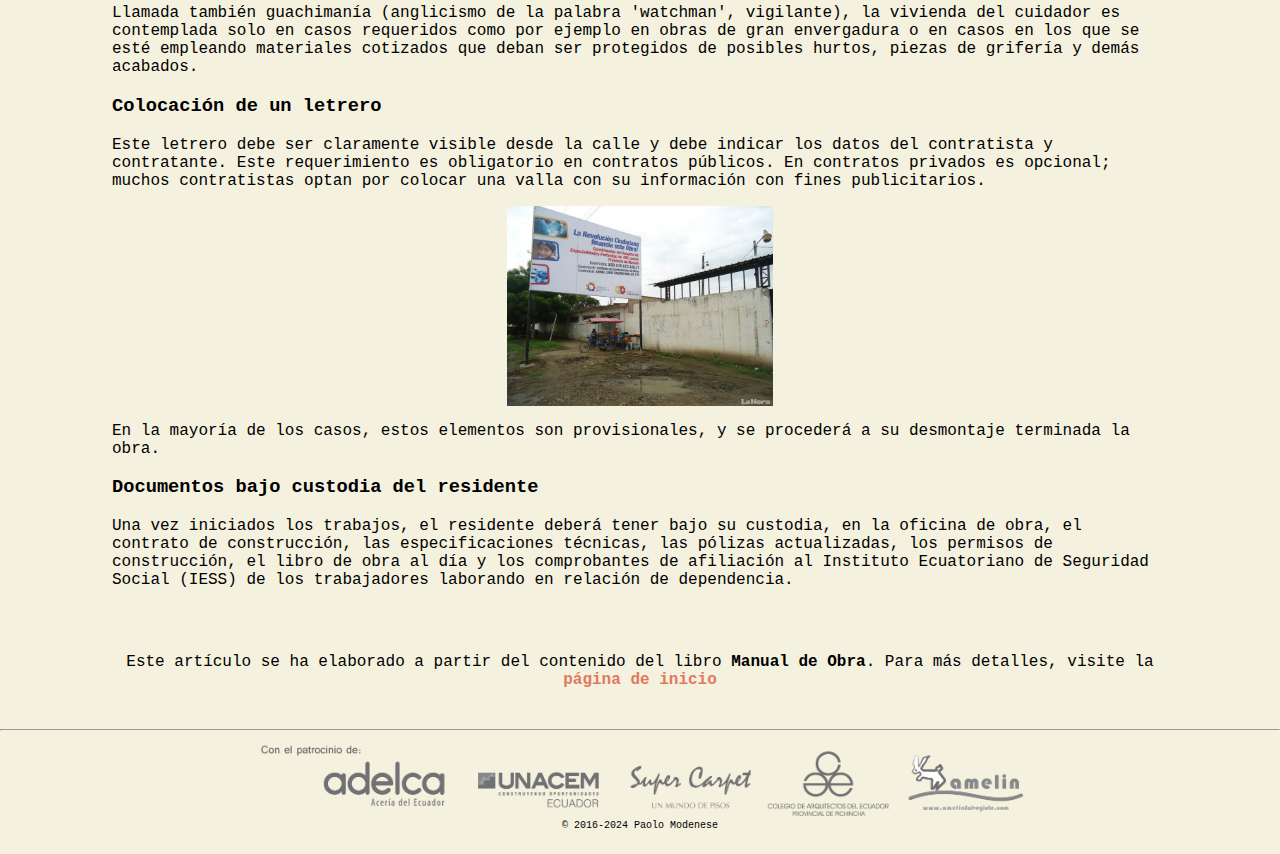
<file: blog/obras-preliminares.html>
<!DOCTYPE html>
<html lang="en">
    <head>
        <meta charset="UTF-8">
        <meta name="viewport" content="width=device-width, initial-scale=1.0">
        <title>Blog</title>
        <link rel="stylesheet" href="../style.css">
        <link rel="icon" type="image/x-icon" href="../res/favicon.png">
    
    </head>
    <body>
             
        <div class="main-container">
            <script src="./blog-script.js"></script>
            

            <h1>Obras preliminares</h1>

            <p>Esta es la fase inicial en la que se inspecciona el terreno y se dejan todos los preliminares listos para poder empezar la construcción. Se divide en las siguientes subfases:</p>
            <h3>Construcción de un cerramiento perimetral</h3>
            <p>El cerramiento perimetral se conforma usando tela de saran o paneles metálicos. Su propósito es impedir el acceso de personas ajenas a la obra para evitar accidentes o robos.</p>
        
            <div class="img-container">
              <img src="./res/02-01.jpeg" alt="cerramiento de saran">
              <img src="./res/02-02.jpeg" alt="cerramiento de chapa">
            </div>

        
            <h3>Construcción de bodegas</h3>
            <p>Las bodegas se destinarán al almacenamiento de materiales y equipamientos para protegerlas de las inclemencias del tiempo y de posibles hurtos.</p>
            
            <div class="img-container"><img src="./res/02-03.png" alt="bodega provisional"></div>
            
            <h3>Construcción de la oficina de obra</h3>
            <p>La oficina de obra será la base operativa del residente de obra y fiscalizador. Esta deberá ser provista de tomas de corriente, luminarias, repisas y mesas de trabajo para que los técnicos puedan trabajar tanto en planos como en computadora in-situ. La oficina debería tener vista directa hacia la obra para que el residente pueda tener siempre supervisión visual de los trabajos aun estando dentro la oficina.</p>
            <p>Vale la pena mencionar que la seguridad es de máxima importancia debido a la información sensible que se encuentra almacenada en esta oficina: invertir en un candado de buena calidad y poner rejas en las ventanas debe ser una prioridad para el constructor.</p>
            
            <div class="img-container"><img src="./res/02-04.jpeg" alt="oficina de obra"></div>
            
            <h3>Construcción de servicios sanitarios para el personal</h3>
            <p>Las normas mínimas a cumplirse en cuanto a servicios sanitarios se encuentran en el artículo 41 del Reglamento de Seguridad y Salud de los Trabajadores:</p>
            
            <div class="img-container">
              <img src="./res/02-05.png" alt="baños portatiles">
              <img src="./res/02-06.jpeg" alt="baños portatiles">
            </div>
            
            <h3>Construcción de la vivienda del cuidador</h3>
            <p>Llamada también guachimanía (anglicismo de la palabra 'watchman', vigilante), la vivienda del cuidador es contemplada solo en casos requeridos como por ejemplo en obras de gran envergadura o en casos en los que se esté empleando materiales cotizados que deban ser protegidos de posibles hurtos, piezas de grifería y demás acabados.</p>
            
            <h3>Colocación de un letrero</h3>
            <p>Este letrero debe ser claramente visible desde la calle y debe indicar los datos del contratista y contratante. Este requerimiento es obligatorio en contratos públicos. En contratos privados es opcional; muchos contratistas optan por colocar una valla con su información con fines publicitarios.</p>
            <div class="img-container"><img src="./res/02-07.jpeg" alt="cartel de obra"></div>
            
        
            <p>En la mayoría de los casos, estos elementos son provisionales, y se procederá a su desmontaje terminada la obra.</p>
        
            <h3>Documentos bajo custodia del residente</h3>
            <p>Una vez iniciados los trabajos, el residente deberá tener bajo su custodia, en la oficina de obra, el contrato de construcción, las especificaciones técnicas, las pólizas actualizadas, los permisos de construcción, el libro de obra al día y los comprobantes de afiliación al Instituto Ecuatoriano de Seguridad Social (IESS) de los trabajadores laborando en relación de dependencia.</p>
        
        </div>

</body>
</html>
</file>
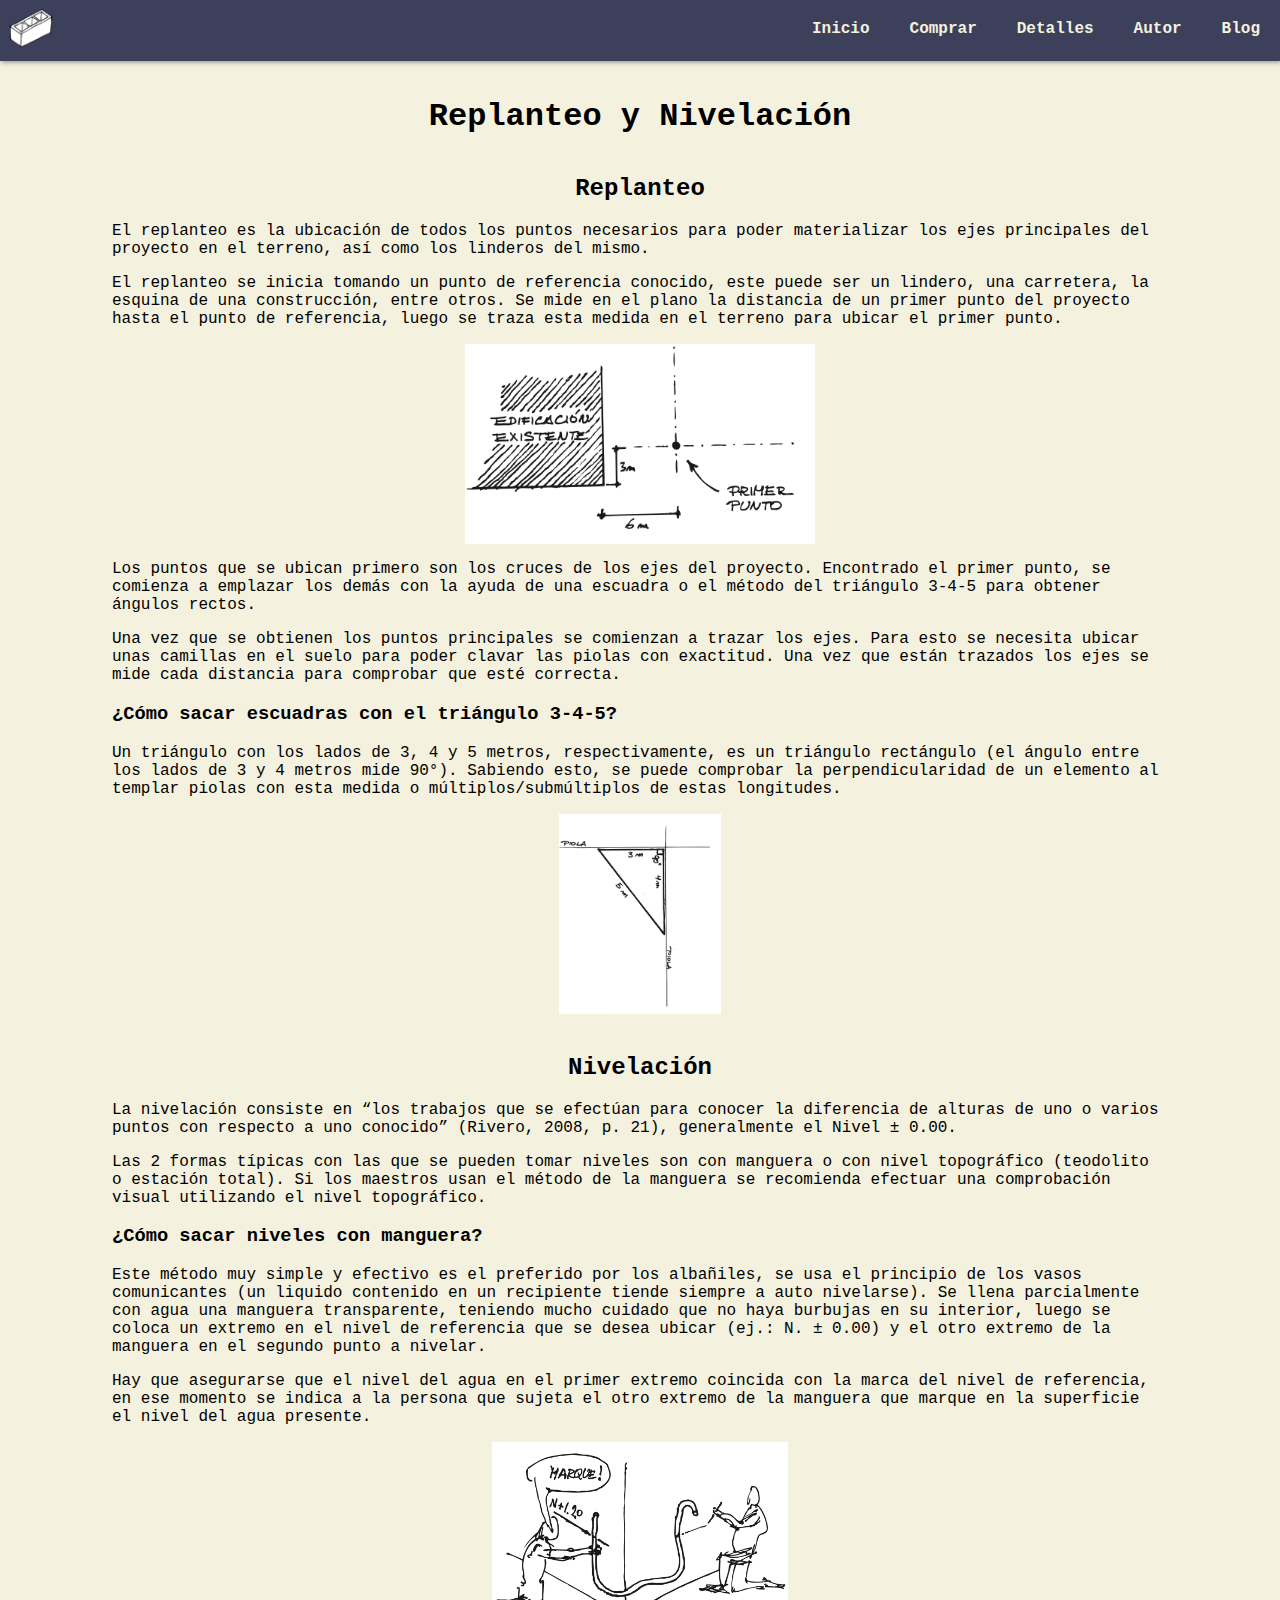
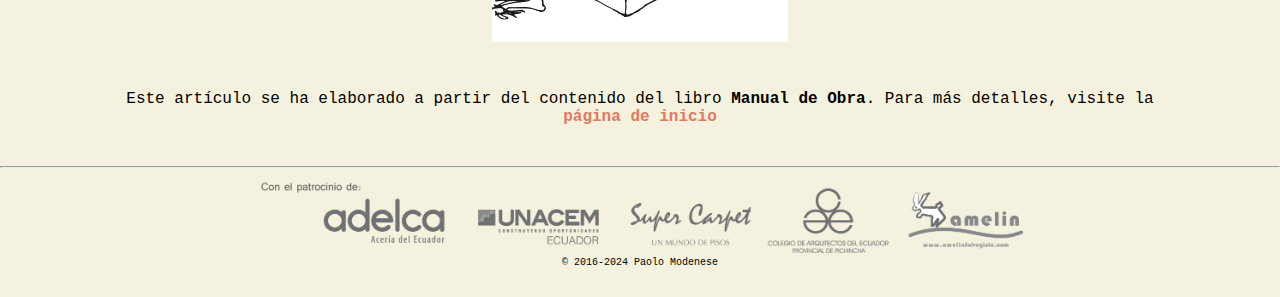
<file: blog/replanteo-y-nivelacion.html>
<!DOCTYPE html>
<html lang="en">
    <head>
        <meta charset="UTF-8">
        <meta name="viewport" content="width=device-width, initial-scale=1.0">
        <title>Blog</title>
        <link rel="stylesheet" href="../style.css">
        <link rel="icon" type="image/x-icon" href="../res/favicon.png">
    
    </head>
    <body>
               
        <div class="main-container">
            <script src="./blog-script.js"></script>
            
            <h1>Replanteo y Nivelación</h1>
            <h2>Replanteo</h2>
            <p>El replanteo es la ubicación de todos los puntos necesarios para poder materializar los ejes principales del proyecto en el terreno, así como los linderos del mismo.</p>
            <p>El replanteo se inicia tomando un punto de referencia conocido, este puede ser un lindero, una carretera, la esquina de una construcción, entre otros. Se mide en el plano la distancia de un primer punto del proyecto hasta el punto de referencia, luego se traza esta medida en el terreno para ubicar el primer punto.</p>
                 
            <div class="img-container"><img src="./res/01-01.png" alt="esquema de replanteo"></div>
            
            <p>Los puntos que se ubican primero son los cruces de los ejes del proyecto. Encontrado el primer punto, se comienza a emplazar los demás con la ayuda de una escuadra o el método del triángulo 3-4-5 para obtener ángulos rectos.</p>
            <p>Una vez que se obtienen los puntos principales se comienzan a trazar los ejes. Para esto se necesita ubicar unas camillas en el suelo para poder clavar las piolas con exactitud. Una vez que están trazados los ejes se mide cada distancia para comprobar que esté correcta.</p>
            
            <h3>¿Cómo sacar escuadras con el triángulo 3-4-5?</h3>
            <p>Un triángulo con los lados de 3, 4 y 5 metros, respectivamente, es un triángulo rectángulo (el ángulo entre los lados de 3 y 4 metros mide 90°). Sabiendo esto, se puede comprobar la perpendicularidad de un elemento al templar piolas con esta medida o múltiplos/submúltiplos de estas longitudes.</p>
             
            <div class="img-container"><img src="./res/01-02.png" alt="esquema triangulo 3-4-5"></div>
            
              
            <h2>Nivelación</h2>
            <p>La nivelación consiste en “los trabajos que se efectúan para conocer la diferencia de alturas de uno o varios puntos con respecto a uno conocido” (Rivero, 2008, p. 21), generalmente el Nivel ± 0.00.</p>
            <p>Las 2 formas típicas con las que se pueden tomar niveles son con manguera o con nivel topográfico (teodolito o estación total). Si los maestros usan el método de la manguera se recomienda efectuar una comprobación visual utilizando el nivel topográfico.</p>
            <h3>¿Cómo sacar niveles con manguera?</h3>
            <p>Este método muy simple y efectivo es el preferido por los albañiles, se usa el principio de los vasos comunicantes (un liquido contenido en un recipiente tiende siempre a auto nivelarse). Se llena parcialmente con agua una manguera transparente, teniendo mucho cuidado que no haya burbujas en su interior, luego se coloca un extremo en el nivel de referencia que se desea ubicar (ej.: N. ± 0.00) y el otro extremo de la manguera en el segundo punto a nivelar.</p>
            <p>Hay que asegurarse que el nivel del agua en el primer extremo coincida con la marca del nivel de referencia, en ese momento se indica a la persona que sujeta el otro extremo de la manguera que marque en la superficie el nivel del agua presente.</p>
               
            <div class="img-container"><img src="./res/01-03.png" alt="esquema de nivaleción"></div>
            
        </div>

    </body>
</html>
</file>
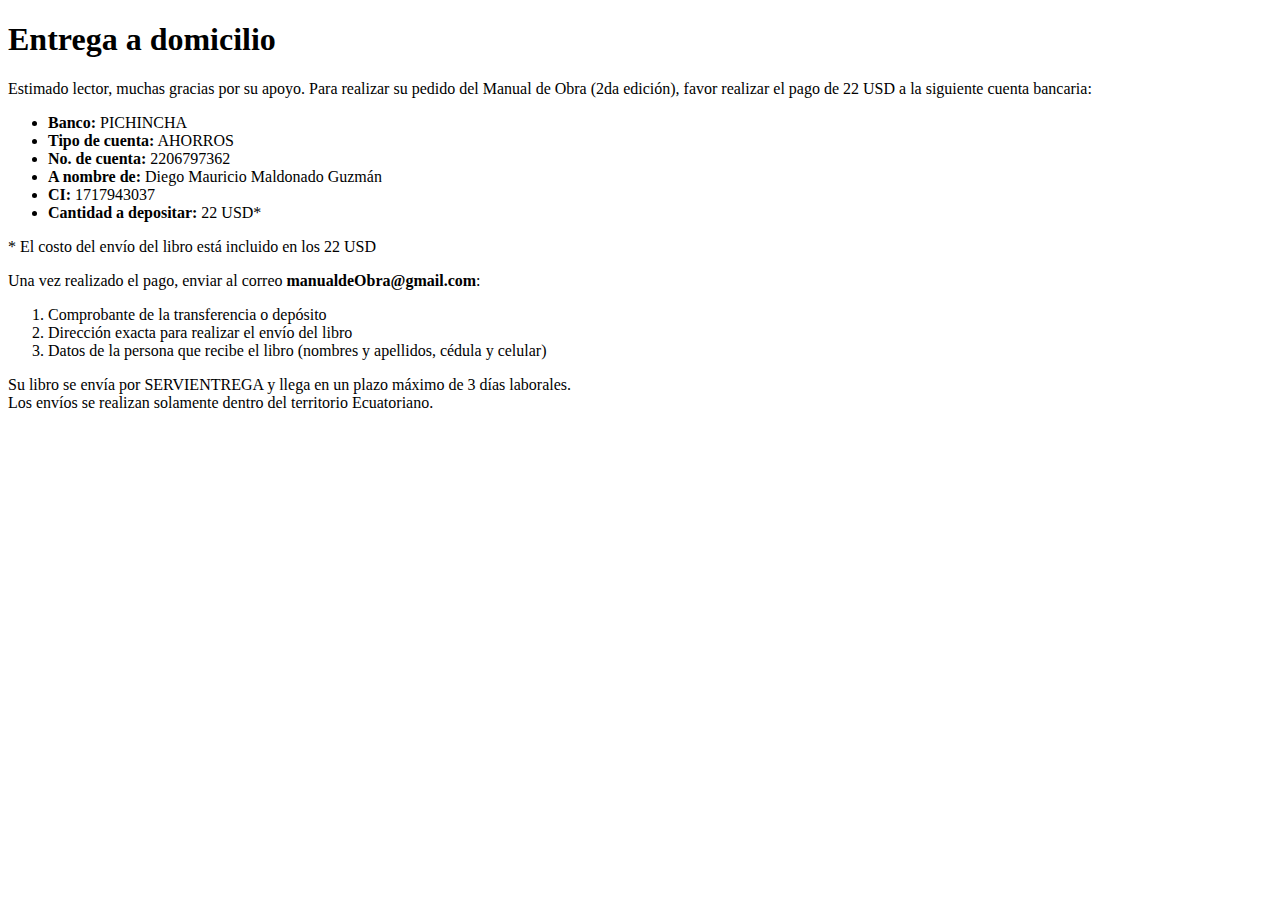
<file: pages/entrega.html>
<!DOCTYPE html>
<html lang="en">
<head>
    <meta charset="UTF-8">
    <meta name="viewport" content="width=device-width, initial-scale=1.0">
    <title>Document</title>
</head>
<body>
    <h1>Entrega a domicilio</h1>
   

    <p>Estimado lector, muchas gracias por su apoyo. Para realizar su pedido del Manual de Obra (2da edición), favor realizar el pago de 22 USD a la siguiente cuenta bancaria:</p>

    <ul>
        <li><strong>Banco:</strong> PICHINCHA</li>
        <li><strong>Tipo de cuenta:</strong> AHORROS</li>
        <li><strong>No. de cuenta:</strong> 2206797362</li>
        <li><strong>A nombre de:</strong> Diego Mauricio Maldonado Guzmán</li>
        <li><strong>CI:</strong> 1717943037</li>
        <li><strong>Cantidad a depositar:</strong> 22 USD*</li>
    </ul>
    
    <p>* El costo del envío del libro está incluido en los 22 USD</p>
    
    <p>Una vez realizado el pago, enviar al correo <strong>manualdeObra@gmail.com</strong>:</p>
    
    <ol>
        <li>Comprobante de la transferencia o depósito</li>
        <li>Dirección exacta para realizar el envío del libro</li>
        <li>Datos de la persona que recibe el libro (nombres y apellidos, cédula y celular)</li>
    </ol>
    
    
    <p>Su libro se envía por SERVIENTREGA y llega en un plazo máximo de 3 días laborales. <br>
        Los envíos se realizan solamente dentro del territorio Ecuatoriano.</p>

</body>
</html>
</file>
<file: style.css>
/* App wide styles */
:root{
  --black: #36383F;
  --gray: #85888C;

  --white: #F4F1DE;
  --terra: #E07A5F;
  --blue: #3D405B;
  --green: #81B29A;
} /* variables*/

body {
    font-family: monaco, monospace;
    margin: 0;
    background-color: var(--white);
}
a {
  text-decoration: none;
  font-weight: bolder;
  color:var(--terra)

}
a:hover {
  color: var(--green);
}
h1{
  text-align: center;
}
h2 {
  text-align: center;
  margin-top: 40px;
}

ol, ul {
  margin: 0px;
  margin-left: 8px;
  padding: 0;
}
li {
  list-style: none;
}
.left-border {
  border-left: 2px solid var(--black);
  margin-left: 16px;
  padding-left: 8px;
}
.left-border li {
  margin-bottom: 16px;
}
.main-container {
  padding: 16px;
}
.center {
  text-align: center;
}
.spacer {
  height: 32px;
}
.note {
  font-size: 12px;
}
.title-container {
  display: flex;
  align-items: center;
  margin-top: 60px;
  gap: 8px;
}
.title-container img {
  height: 30px;
}


/* Home */
.cover-img {
  height: auto;
  max-width: 620px;
  width: 100%;
}
.botones-compra {
  display: flex;
  flex-wrap: wrap;
  justify-content: center;
  gap: 8px;
}
.order-btn {
  height: 70px;
}



/* Footer */
#footer {
  display: flex;
  align-items: center;
  flex-direction: column;
  
}
#footer p {
  margin: 0;
  padding: 0;
  font-size: 10px;
  font-family: monaco, monospace;
}
#footer img {
  width: 60%;
  padding: 4px;
}



/* Detalles */
.img-container {
    display: flex;
    justify-content: center;
    gap: 16px;
    flex-wrap: wrap;
  }
.img-container img {
  height: 200px;
}



/* Author */
.author-container {
 display: flex;
 flex-wrap: wrap;
 gap: 16px;
}
.author-img img{
  width: 100%;
  border-radius: 50%;
}
.author-txt {
  flex: 1;
  min-width: 300px;
}




/* Responsive header
/* https://blog.logrocket.com/create-responsive-mobile-menu-with-css-no-javascript/#adding-responsiveness */




/* Header */
.header{
  background-color: var(--blue);
  box-shadow: 1px 1px 5px 0px var(--gray);
  top: 0;
  width: 100%;
}
/* Logo */
.logo img {
  height: 40px;
  padding: 8px;
}

/* Nav menu */
.nav{
  width: 100%;
  height: 100%;
  position: fixed;
  background-color: var(--blue);
  overflow: hidden;
}
.menu a{
  display: block;
  padding: 20px;
  color: var(--white);
}
.menu a:hover{
  background-color: var(--terra);
}
.nav{
  max-height: 0;
  transition: max-height .3s ease-out;
}

/* Menu Icon */
.hamb{
  cursor: pointer;
  float: right;
  padding: 28px;
}/* Style label tag */

.hamb-line {
  background: var(--white);
  display: block;
  height: 2px;
  position: relative;
  width: 24px;
} /* Style span tag */

.hamb-line::before,
.hamb-line::after{
  background: var(--white);
  content: '';
  display: block;
  height: 100%;
  position: absolute;
  transition: all .2s ease-out;
  width: 100%;
}
.hamb-line::before{
  top: 8px;
}
.hamb-line::after{
  top: -8px;
}

.side-menu {
  display: none;
} /* Hide checkbox */



/* Toggle menu icon */
.side-menu:checked ~ nav{
  max-height: 100%;
}
.side-menu:checked ~ .hamb .hamb-line {
  background: transparent;
}
.side-menu:checked ~ .hamb .hamb-line::before {
  transform: rotate(-45deg);
  top:0;
}
.side-menu:checked ~ .hamb .hamb-line::after {
  transform: rotate(45deg);
  top:0;
}


/* Responsiveness */
@media (min-width: 768px) {
  .nav{
      max-height: none;
      top: 0;
      position: relative;
      float: right;
      width: fit-content;
      background-color: transparent;
  }
  .menu li{
      float: left;
  }
  .menu a:hover{
      background-color: transparent;
      color: var(--terra);

  }
  .hamb{
      display: none;
  }
  .main-container {
    margin: 0px 96px;
  }
}
</file>
